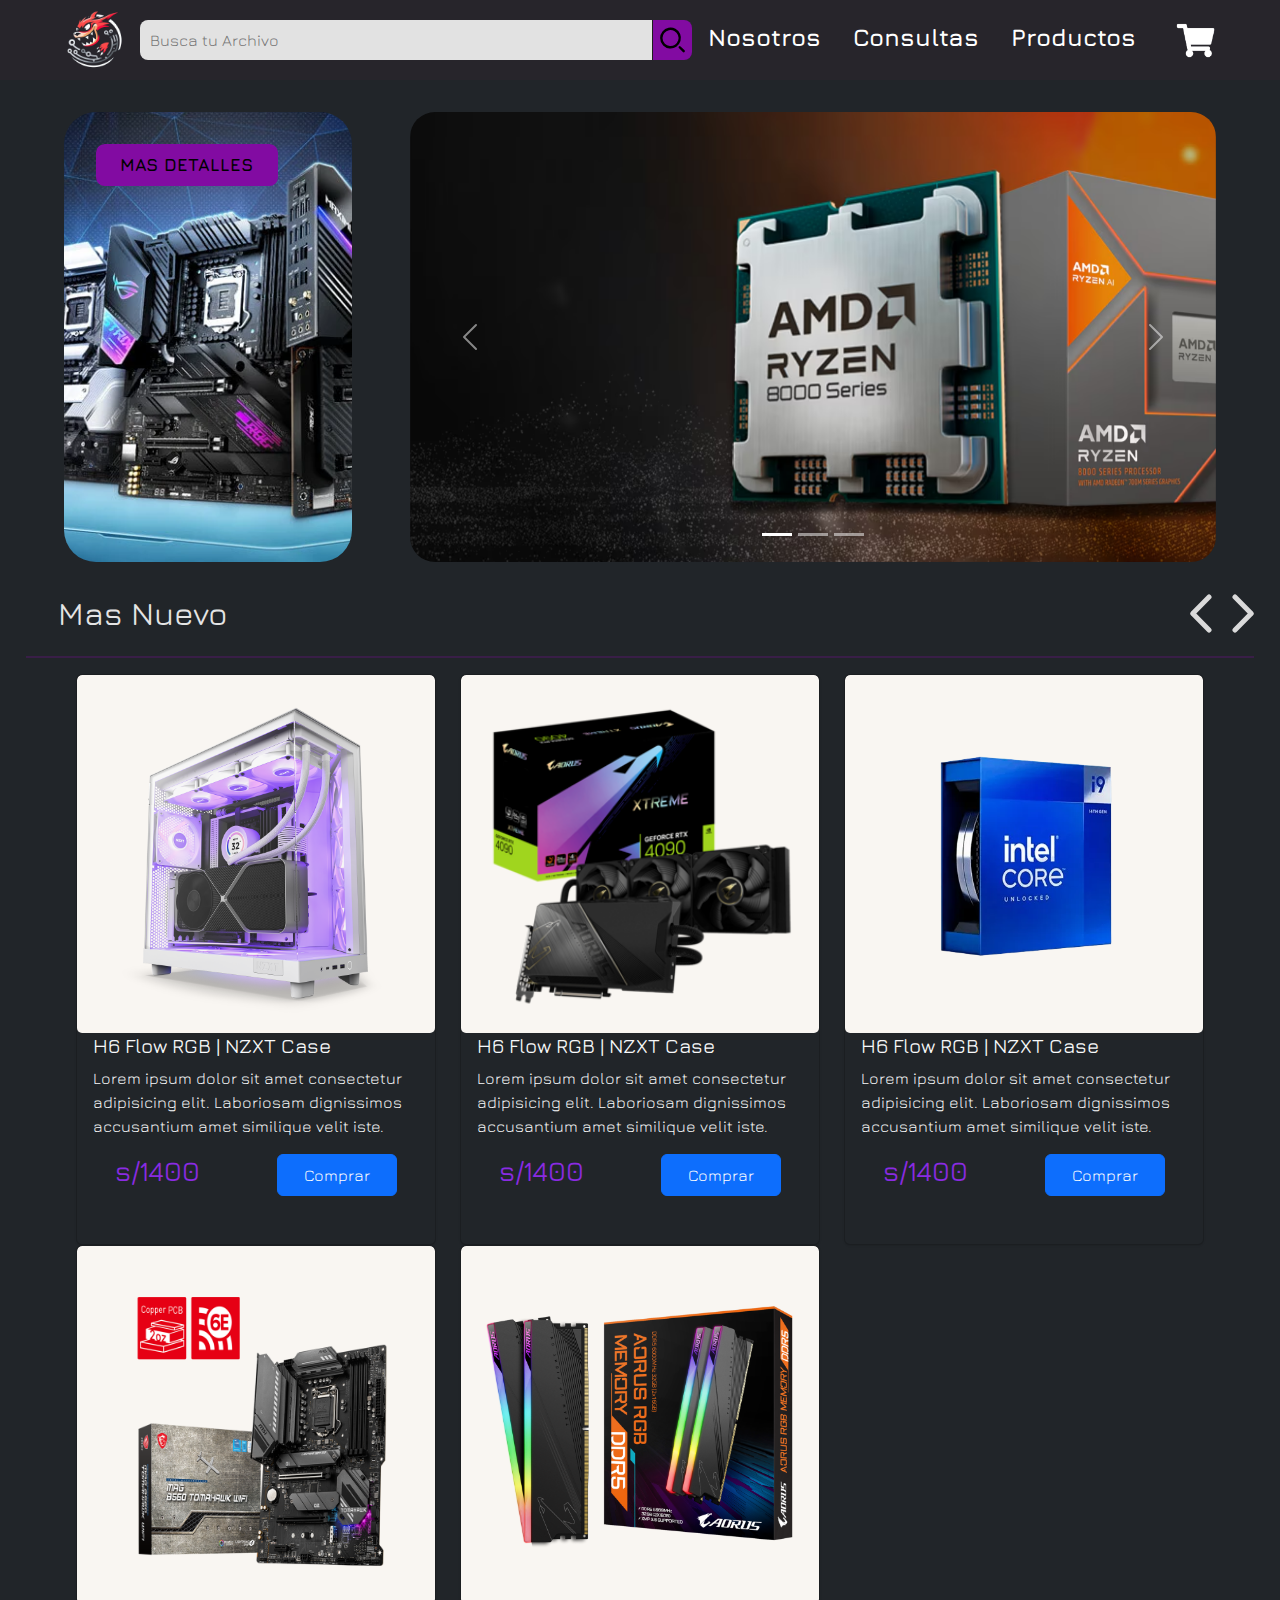
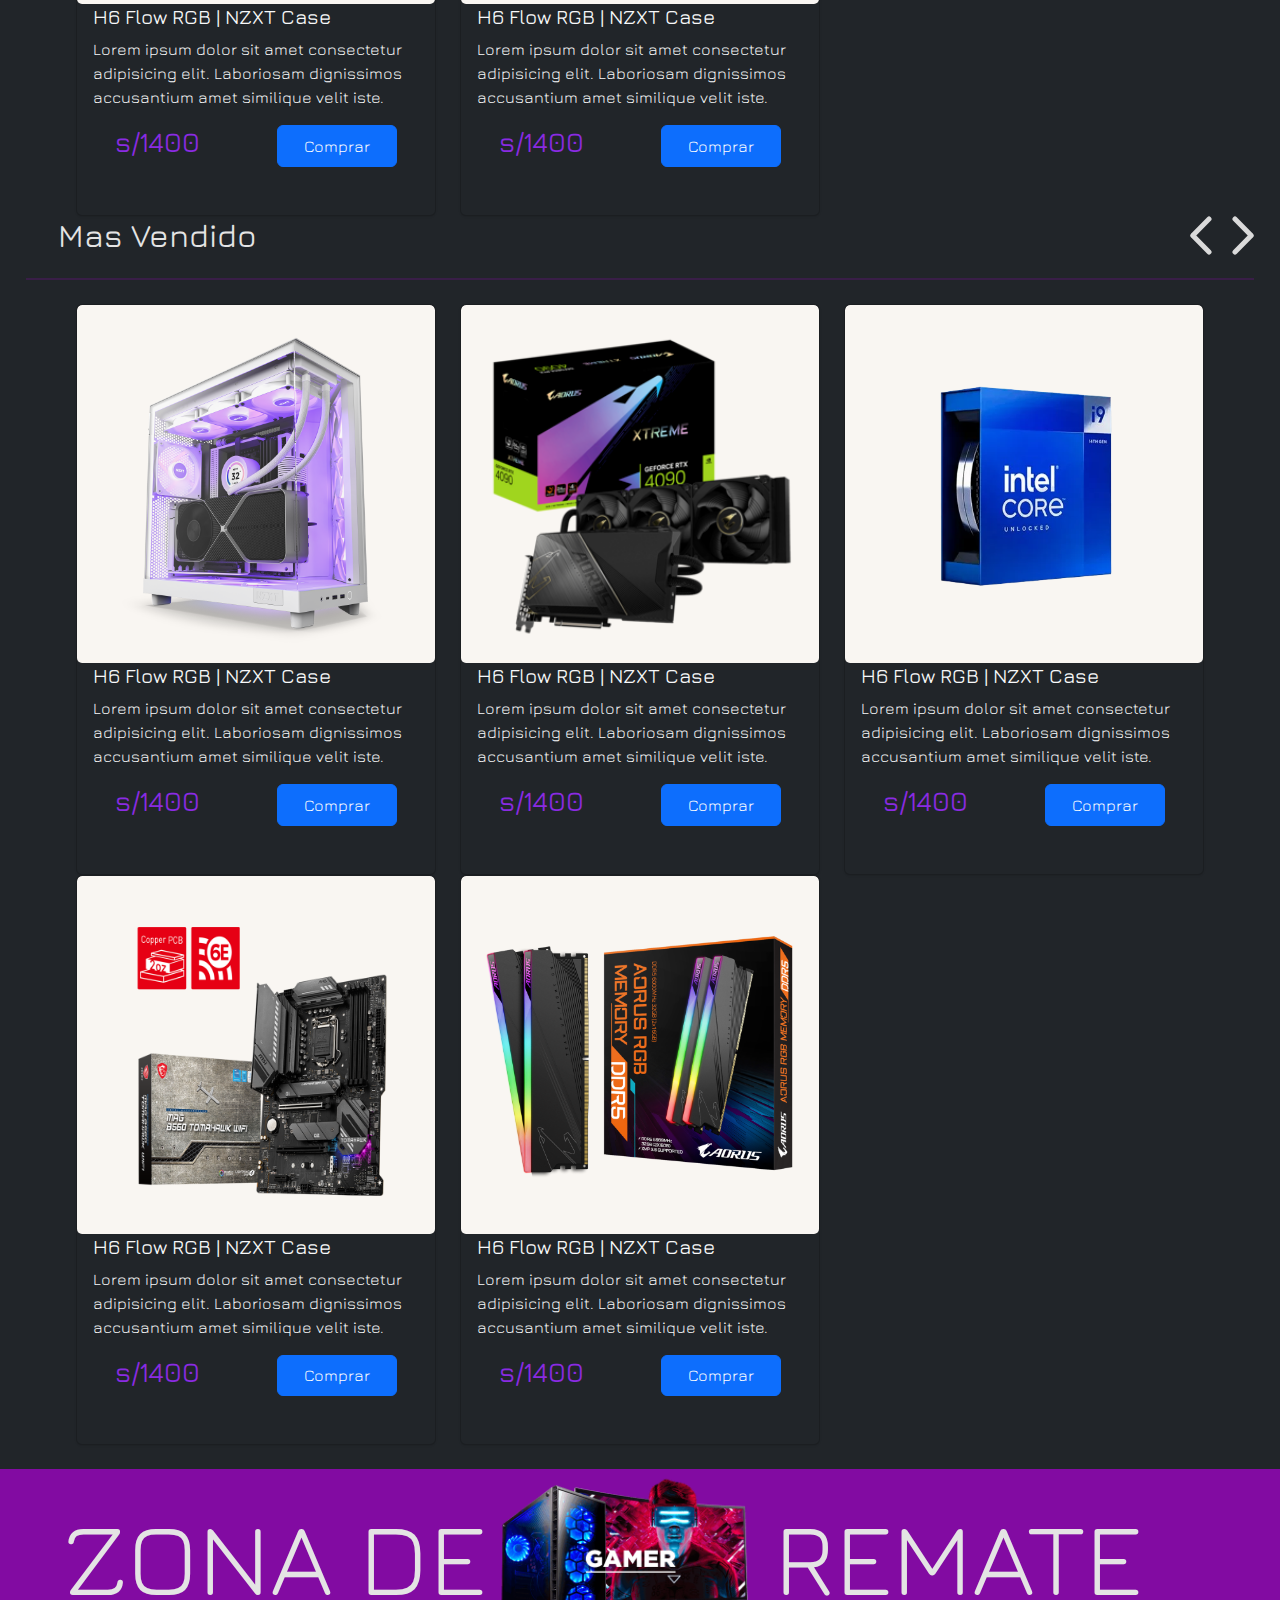
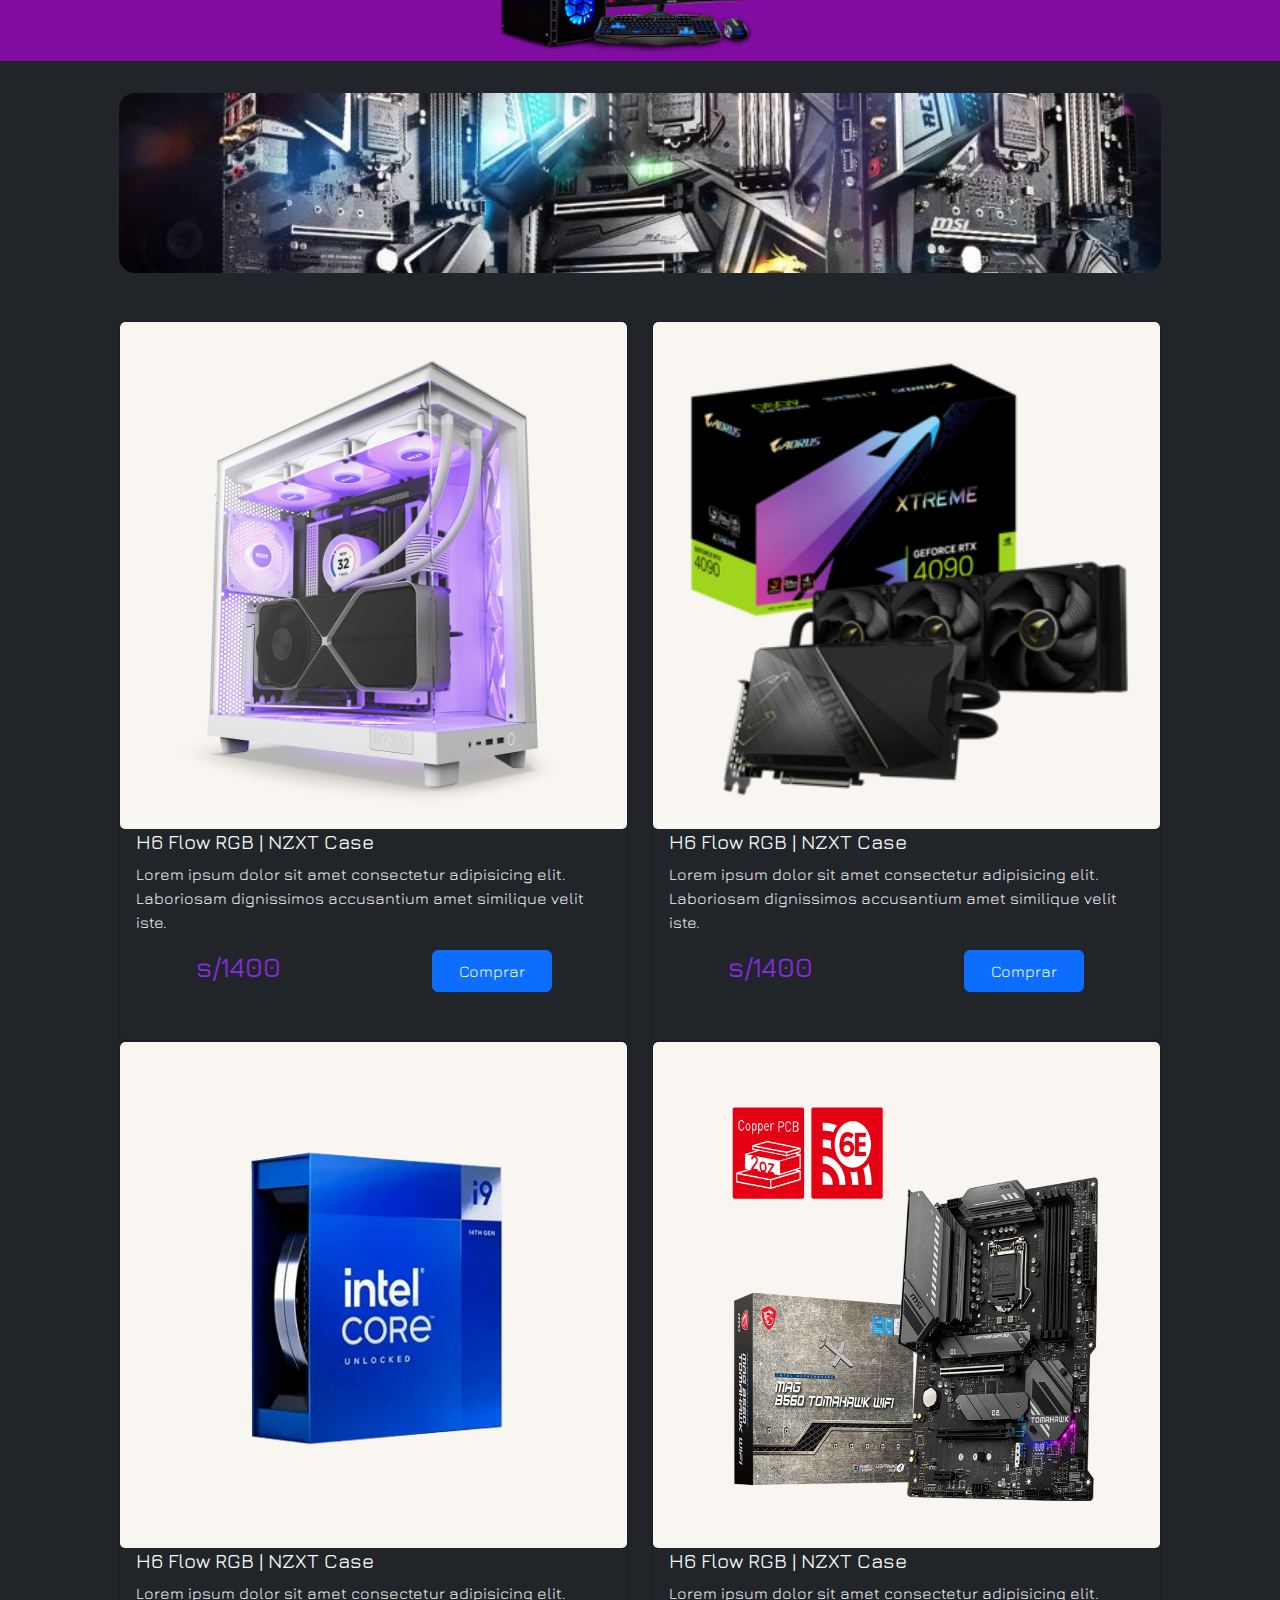
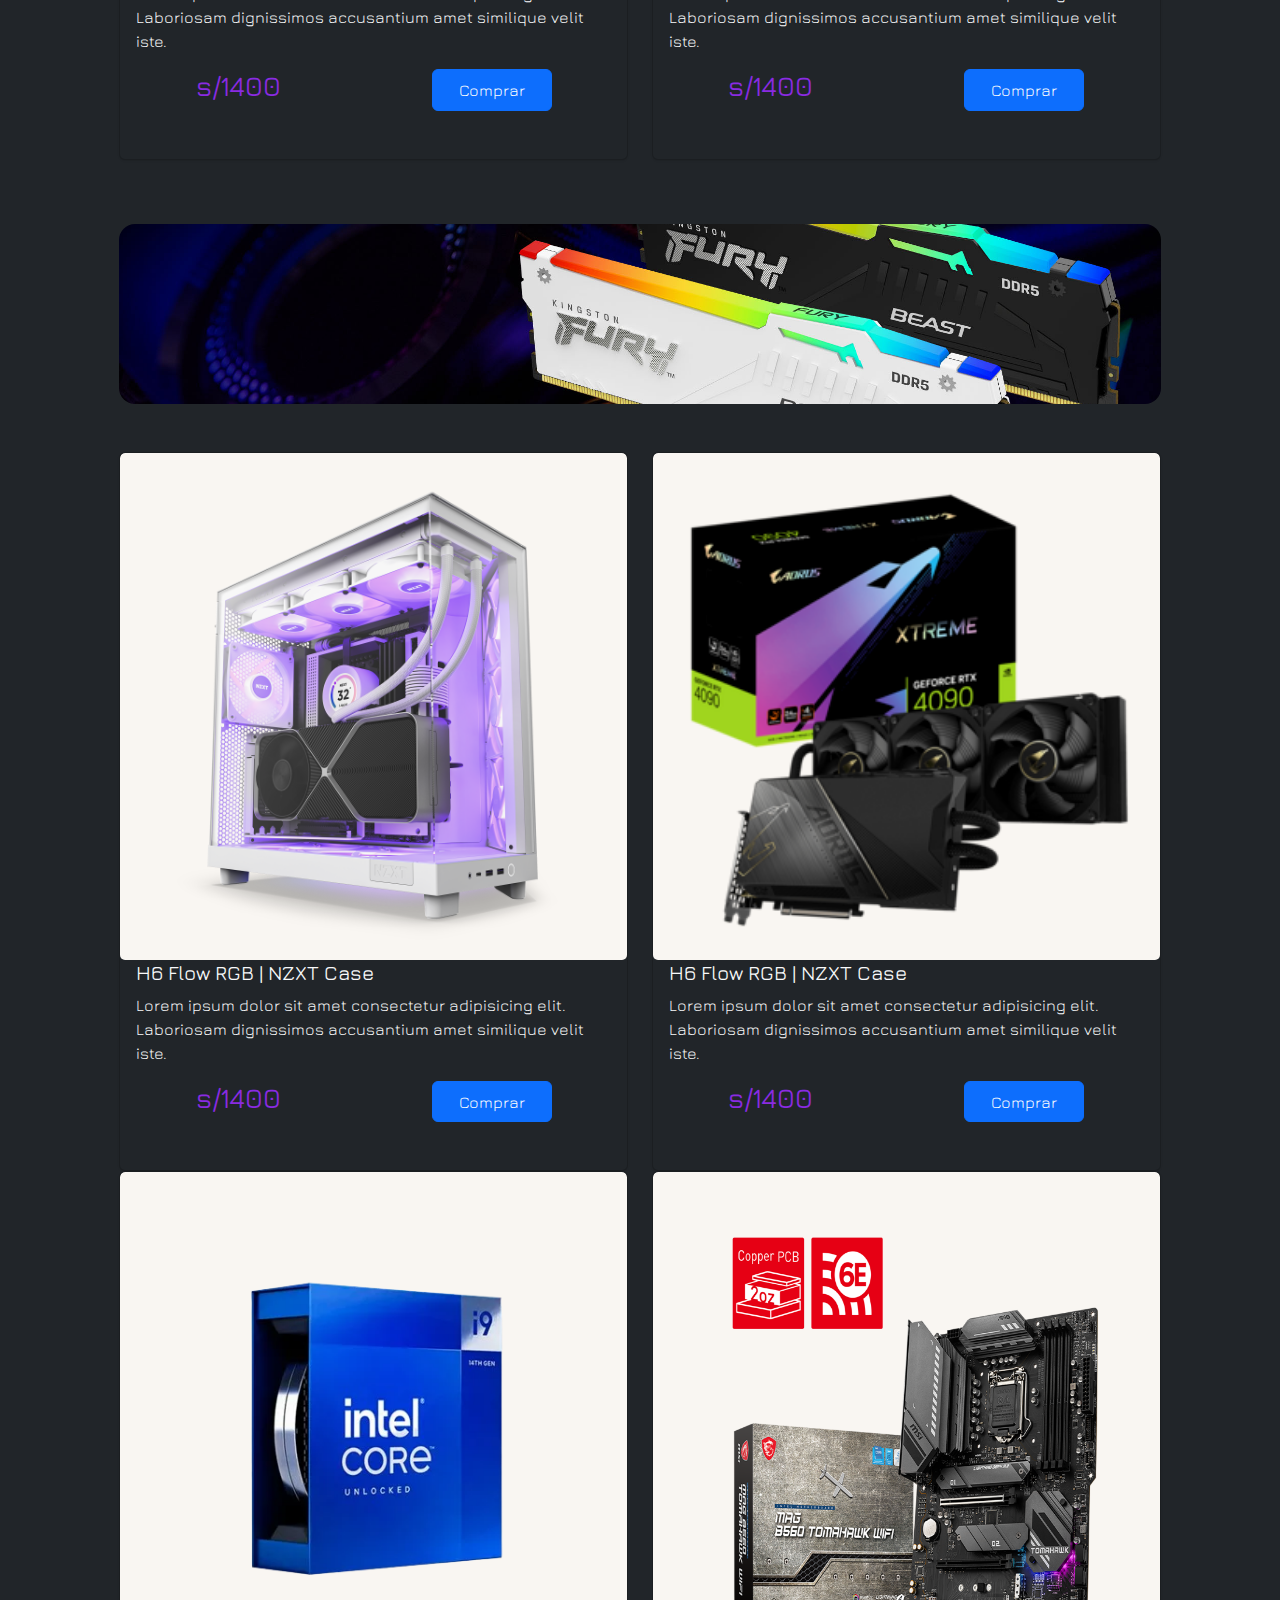
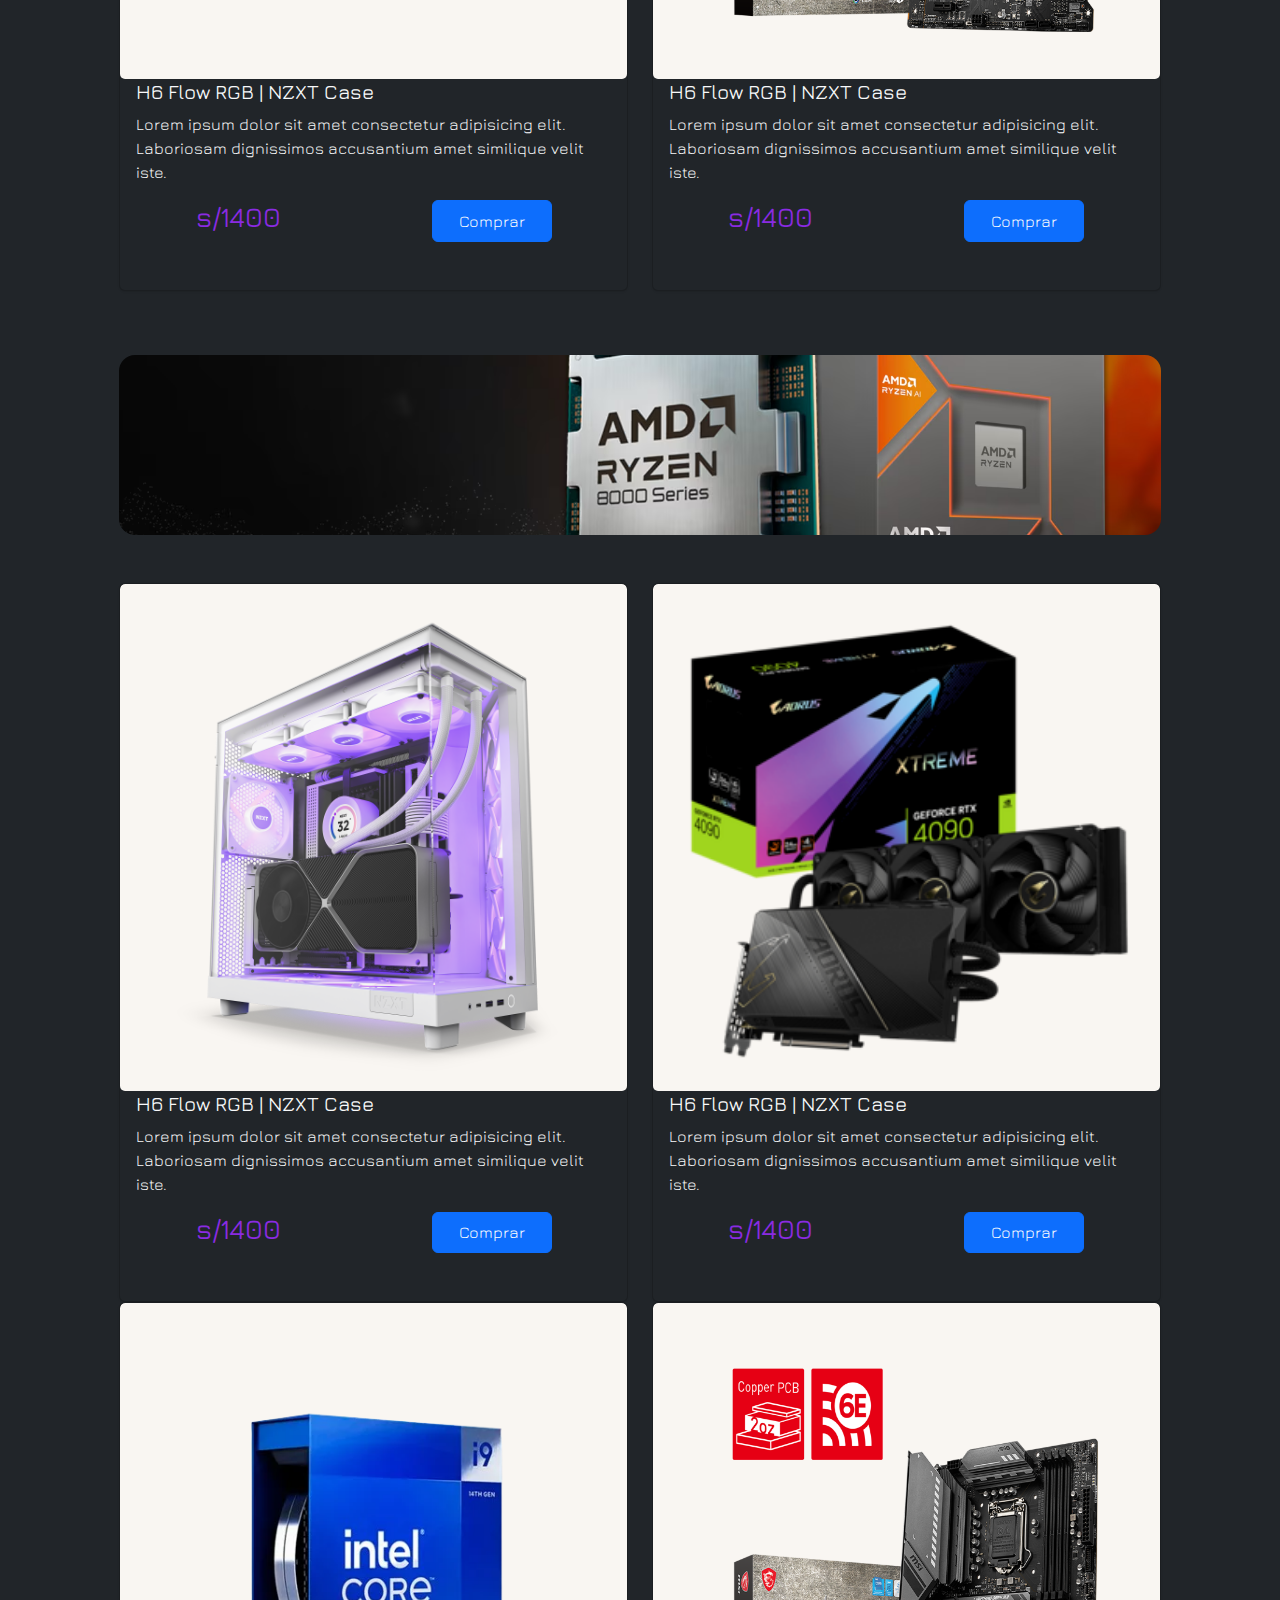
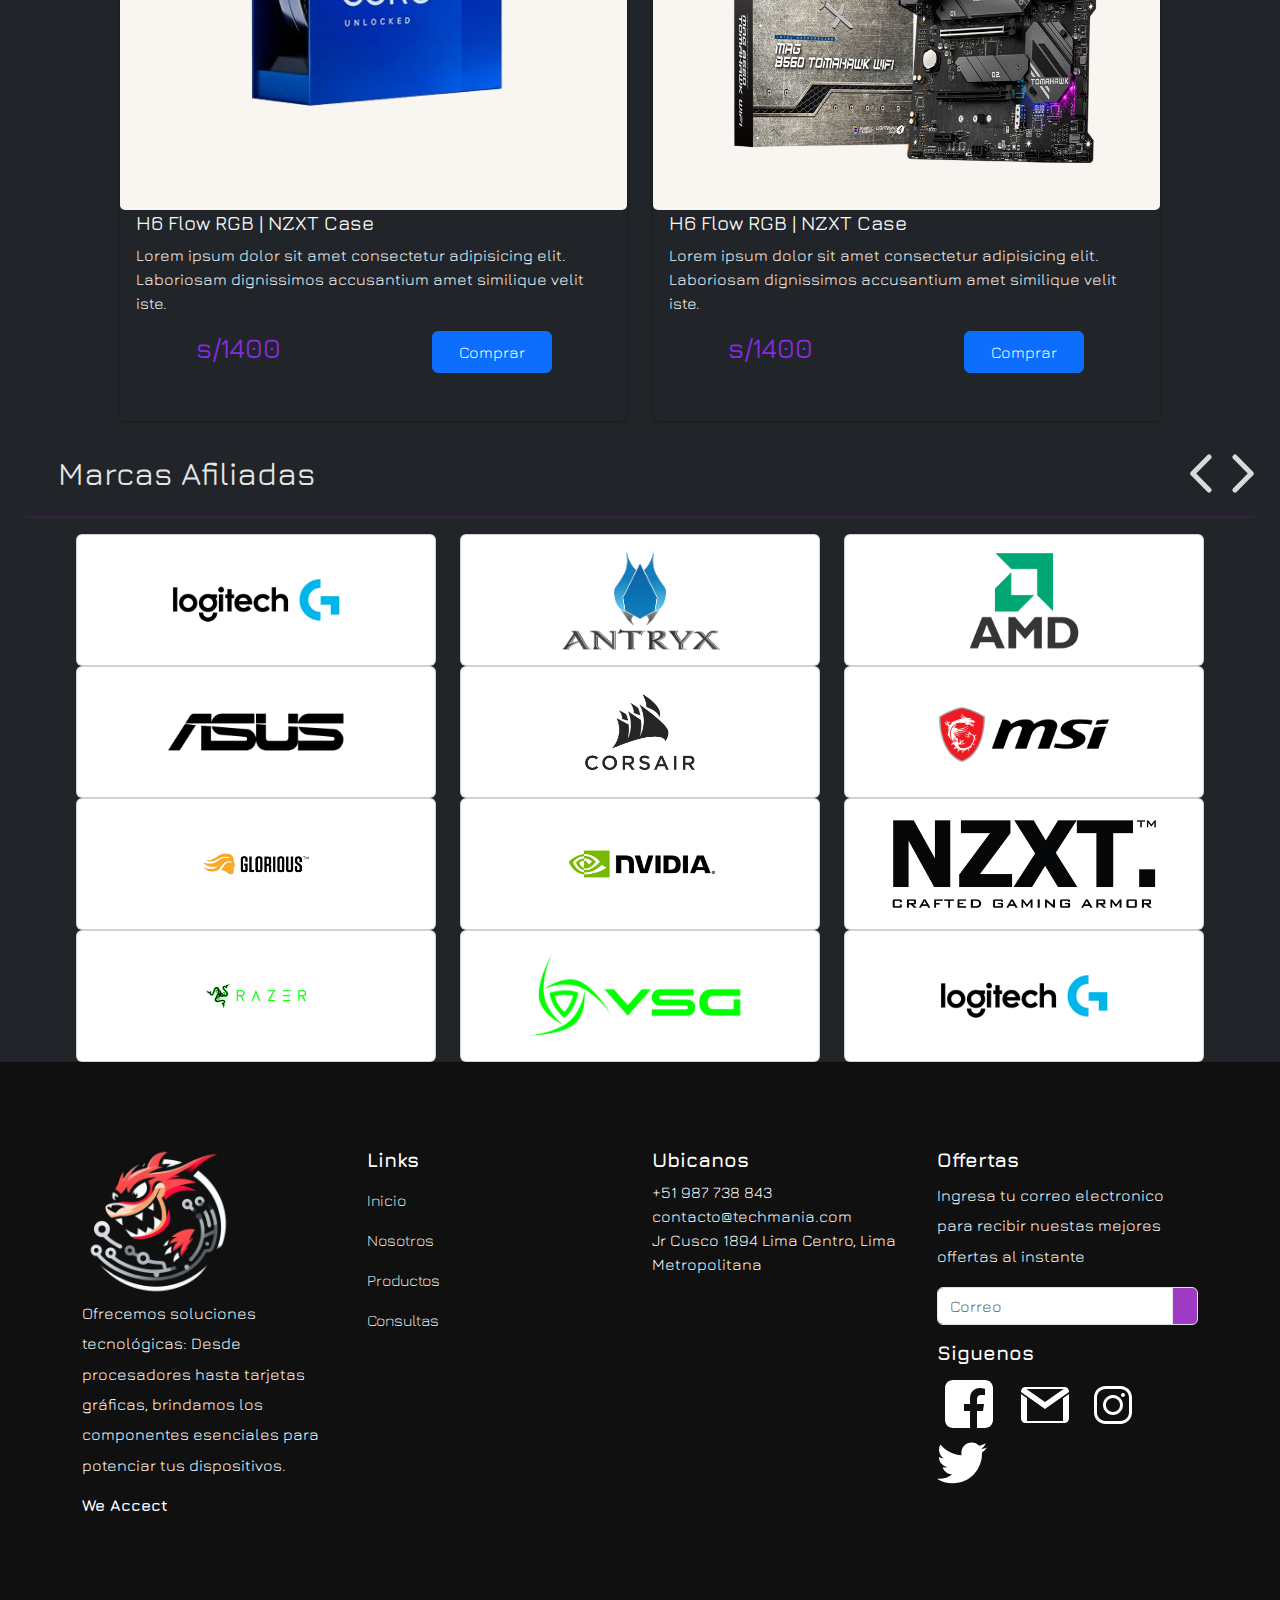
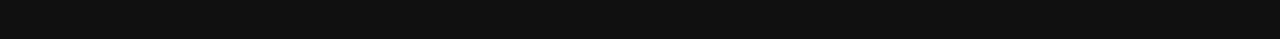
<file: index.html>
<!DOCTYPE html>
<html lang="en">
<head>
    <meta charset="UTF-8">
    <meta name="viewport" content="width=device-width, initial-scale=1.0">
    <title>TechMania | Home</title>
    <link rel="stylesheet" href="source/css/styles.css">
    <link rel="icon" href="source/images/Logo1.png">
    <link rel="preconnect" href="https://fonts.googleapis.com">
    <link rel="preconnect" href="https://fonts.gstatic.com" crossorigin>
    <link href="https://fonts.googleapis.com/css2?family=Jura:wght@300..700&display=swap" rel="stylesheet">

    <link rel="stylesheet" href="https://cdn.jsdelivr.net/npm/bootstrap@5.3.0/dist/css/bootstrap.min.css">
</head>
<body class="bg-dark">
    <header>
        <nav class="nav">
            <div class="nav-container">
                <a href="#"><img src="source/images/Logo1.png" alt="" class="logo"></a>

                <div class="buscador-cntnr">
                    <input type="search" placeholder="Busca tu Archivo" class="buscador" />
                    <button class="srch-btn">
                    </button>
                </div>

                <div class="nav-cocont">
                    <a href="#"><img src="source/images/nav/carrito.png" alt="" class="carrito"></a>              
                    <label for="menu" class="nav-label">
                        <img src="source/assets/brgr.svg" alt="" class="nav-img">
                    </label>
                    <input type="checkbox" id="menu" class="nav-input">
                    <div class="nav-menu">
                        <a href="source/pages/nosotros.html" class="nav-item">Nosotros</a>
                        <a href="source/pages/consultas.html" class="nav-item">Consultas</a>
                        <a href="source/pages/productos.html" class="nav-item">Productos</a>
                    </div>
                </div>  
            </div>
        </nav>
    </header>
    <main>
        
        <section class="slider-sec">
            <div class="promo1">
                <input type="button" class="mas-detalles" value=" MAS DETALLES">
            </div>
            <div class="slider">
                <div id="carouselExampleIndicators" class="carousel slide">
                    <div class="carousel-indicators">
                      <button type="button" data-bs-target="#carouselExampleIndicators" data-bs-slide-to="0" class="active" aria-current="true" aria-label="Slide 1"></button>
                      <button type="button" data-bs-target="#carouselExampleIndicators" data-bs-slide-to="1" aria-label="Slide 2"></button>
                      <button type="button" data-bs-target="#carouselExampleIndicators" data-bs-slide-to="2" aria-label="Slide 3"></button>
                    </div>
                    <div class="carousel-inner">
                      <div class="carousel-item carousel-image bg-img-1 active"></div>
                      <div class="carousel-item carousel-image bg-img-2"></div>
                      <div class="carousel-item carousel-image bg-img-3"></div>
                    </div>
                    <button class="carousel-control-prev" type="button" data-bs-target="#carouselExampleIndicators" data-bs-slide="prev">
                      <span class="carousel-control-prev-icon" aria-hidden="true"></span>
                      <span class="visually-hidden">Previous</span>
                    </button>
                    <button class="carousel-control-next" type="button" data-bs-target="#carouselExampleIndicators" data-bs-slide="next">
                      <span class="carousel-control-next-icon" aria-hidden="true"></span>
                      <span class="visually-hidden">Next</span>
                    </button>
                  </div>
            </div>
        </section>

        <section class="nuevo">
            <div class="nuevo-sup">
                <div class="move">
                    <h2 class="ttl-nv">Mas Nuevo</h2>
                    <div class="flecha-container">
                        <img class="izquierda" src="source/assets/flechas.svg" alt="">
                        <img class="derecha" src="source/assets/flechas.svg" alt="">
                    </div>
                </div>
                <hr class="hr">
            </div>
            <div class="cards-container">

                <div class="mx-auto my-0 row row-cols-1 row-cols-md-2 row-cols-xl-3 row-cols-xxl-5 cards">
    
                    <div class="col">
                        <div class="card bg-dark mx-auto">
                            <img src="source/images/inicio/Cards/nuevo/case.png" class="card-img-top card-img" alt="...">
                            <div class="card-body">
                                <h5 class="card-title text-light">H6 Flow RGB | NZXT Case</h5>
                                <p class="card-text text-light">Lorem ipsum dolor sit amet consectetur adipisicing elit. Laboriosam
                                    dignissimos accusantium amet similique velit iste.</p>
                            </div>
                            <div class="mb-5 d-flex justify-content-around">
                                <h3 class="txt-morado">s/1400</h3>
                                <button class="btn btn-primary morado">Comprar</button>
                            </div>
                        </div>
                    </div>
        
                    <div class="col">
                        <div class="card bg-dark  mx-auto">
                            <img src="source/images/inicio/300.png" class="card-img-top card-img" alt="...">
                            <div class="card-body">
                                <h5 class="card-title text-light">H6 Flow RGB | NZXT Case</h5>
                                <p class="card-text text-light">Lorem ipsum dolor sit amet consectetur adipisicing elit. Laboriosam
                                    dignissimos accusantium amet similique velit iste.</p>
                            </div>
                            <div class="mb-5 d-flex justify-content-around">
                                <h3 class="txt-morado">s/1400</h3>
                                <button class="btn btn-primary morado">Comprar</button>
                            </div>
                        </div>
                    </div>
        
                    <div class="col">
                        <div class="card bg-dark  mx-auto">
                            <img src="source/images/inicio/Cards/nuevo/i9.webp" class="card-img-top card-img" alt="...">
                            <div class="card-body">
                                <h5 class="card-title text-light">H6 Flow RGB | NZXT Case</h5>
                                <p class="card-text text-light">Lorem ipsum dolor sit amet consectetur adipisicing elit. Laboriosam
                                    dignissimos accusantium amet similique velit iste.</p>
                            </div>
                            <div class="mb-5 d-flex justify-content-around">
                                <h3 class="txt-morado">s/1400</h3>
                                <button class="btn btn-primary morado">Comprar</button>
                            </div>
                        </div>
                    </div>
        
                    <div class="col">
                        <div class="card bg-dark  mx-auto">
                            <img src="source/images/inicio/Cards/nuevo/placa.png" class="card-img-top card-img" alt="...">
                            <div class="card-body">
                                <h5 class="card-title text-light">H6 Flow RGB | NZXT Case</h5>
                                <p class="card-text text-light">Lorem ipsum dolor sit amet consectetur adipisicing elit. Laboriosam
                                    dignissimos accusantium amet similique velit iste.</p>
                            </div>
                            <div class="mb-5 d-flex justify-content-around">
                                <h3 class="txt-morado">s/1400</h3>
                                <button class="morado btn btn-primary">Comprar</button>
                            </div>
                        </div>
                    </div>
        
                    <div class="col">
                        <div class="card bg-dark  mx-auto">
                            <img src="source/images/inicio/Cards/nuevo/ram.png" class="card-img-top card-img" alt="...">
                            <div class="card-body">
                                <h5 class="card-title text-light">H6 Flow RGB | NZXT Case</h5>
                                <p class="card-text text-light">Lorem ipsum dolor sit amet consectetur adipisicing elit. Laboriosam
                                    dignissimos accusantium amet similique velit iste.</p>
                            </div>
                            <div class="mb-5 d-flex justify-content-around">
                                <h3 class="txt-morado">s/1400</h3>
                                <button class="btn btn-primary morado">Comprar</button>
                            </div>
                        </div>
                    </div>
            </div>
    
    

           
        </section>
        <section class="mas-vendido">
            <div class="nuevo-sup">
                <div class="move">
                    <h2 class="ttl-nv">Mas Vendido</h2>
                    <div class="flecha-container">
                        <img class="izquierda" src="source/assets/flechas.svg" alt="">
                        <img class="derecha" src="source/assets/flechas.svg" alt="">
                    </div>
                </div>
                <hr class="hr">
            </div>
            <div class="cards-container">

                <div class="mx-auto my-4 row row-cols-1 row-cols-md-2 row-cols-xl-3 row-cols-xxl-5 cards">
    
                    <div class="col">
                        <div class="card bg-dark mx-auto">
                            <img src="source/images/inicio/Cards/nuevo/case.png" class="card-img-top card-img" alt="...">
                            <div class="card-body">
                                <h5 class="card-title text-light">H6 Flow RGB | NZXT Case</h5>
                                <p class="card-text text-light">Lorem ipsum dolor sit amet consectetur adipisicing elit. Laboriosam
                                    dignissimos accusantium amet similique velit iste.</p>
                            </div>
                            <div class="mb-5 d-flex justify-content-around">
                                <h3 class="txt-morado">s/1400</h3>
                                <button class="btn btn-primary morado">Comprar</button>
                            </div>
                        </div>
                    </div>
        
                    <div class="col">
                        <div class="card bg-dark  mx-auto">
                            <img src="source/images/inicio/300.png" class="card-img-top card-img" alt="...">
                            <div class="card-body">
                                <h5 class="card-title text-light">H6 Flow RGB | NZXT Case</h5>
                                <p class="card-text text-light">Lorem ipsum dolor sit amet consectetur adipisicing elit. Laboriosam
                                    dignissimos accusantium amet similique velit iste.</p>
                            </div>
                            <div class="mb-5 d-flex justify-content-around">
                                <h3 class="txt-morado">s/1400</h3>
                                <button class="btn btn-primary morado">Comprar</button>
                            </div>
                        </div>
                    </div>
        
                    <div class="col">
                        <div class="card bg-dark  mx-auto">
                            <img src="source/images/inicio/Cards/nuevo/i9.webp" class="card-img-top card-img" alt="...">
                            <div class="card-body">
                                <h5 class="card-title text-light">H6 Flow RGB | NZXT Case</h5>
                                <p class="card-text text-light">Lorem ipsum dolor sit amet consectetur adipisicing elit. Laboriosam
                                    dignissimos accusantium amet similique velit iste.</p>
                            </div>
                            <div class="mb-5 d-flex justify-content-around">
                                <h3 class="txt-morado">s/1400</h3>
                                <button class="btn btn-primary morado">Comprar</button>
                            </div>
                        </div>
                    </div>
        
                    <div class="col">
                        <div class="card bg-dark  mx-auto">
                            <img src="source/images/inicio/Cards/nuevo/placa.png" class="card-img-top card-img" alt="...">
                            <div class="card-body">
                                <h5 class="card-title text-light">H6 Flow RGB | NZXT Case</h5>
                                <p class="card-text text-light">Lorem ipsum dolor sit amet consectetur adipisicing elit. Laboriosam
                                    dignissimos accusantium amet similique velit iste.</p>
                            </div>
                            <div class="mb-5 d-flex justify-content-around">
                                <h3 class="txt-morado">s/1400</h3>
                                <button class="morado btn btn-primary">Comprar</button>
                            </div>
                        </div>
                    </div>
        
                    <div class="col">
                        <div class="card bg-dark  mx-auto">
                            <img src="source/images/inicio/Cards/nuevo/ram.png" class="card-img-top card-img" alt="...">
                            <div class="card-body">
                                <h5 class="card-title text-light">H6 Flow RGB | NZXT Case</h5>
                                <p class="card-text text-light">Lorem ipsum dolor sit amet consectetur adipisicing elit. Laboriosam
                                    dignissimos accusantium amet similique velit iste.</p>
                            </div>
                            <div class="mb-5 d-flex justify-content-around">
                                <h3 class="txt-morado">s/1400</h3>
                                <button class="btn btn-primary morado">Comprar</button>
                            </div>
                        </div>
                    </div>
            </div>
        </section>
        <section class="remate">
            <div class="separador">
                <div class="iner-separador">
                    <p class="remate-txt" >ZONA DE</p>
                    <img src="source/images/inicio/remate.png" alt="img" class="remate-img">
                    <p class="remate-txt" >REMATE</p>
                </div>
            </div>
            <div class="remate-lst">
                <div class="remate1">
                    
                </div>
                <div class="mx-auto my-0 row row-cols-1 row-cols-md-2 row-cols-xl-2 row-cols-xxl-4 cards">
    
                    <div class="col">
                        <div class="card bg-dark mx-auto">
                            <img src="source/images/inicio/Cards/nuevo/case.png" class="card-img-top card-img" alt="...">
                            <div class="card-body">
                                <h5 class="card-title text-light">H6 Flow RGB | NZXT Case</h5>
                                <p class="card-text text-light">Lorem ipsum dolor sit amet consectetur adipisicing elit. Laboriosam
                                    dignissimos accusantium amet similique velit iste.</p>
                            </div>
                            <div class="mb-5 d-flex justify-content-around">
                                <h3 class="txt-morado">s/1400</h3>
                                <button class="btn btn-primary morado">Comprar</button>
                            </div>
                        </div>
                    </div>
        
                    <div class="col">
                        <div class="card bg-dark  mx-auto">
                            <img src="source/images/inicio/300.png" class="card-img-top card-img" alt="...">
                            <div class="card-body">
                                <h5 class="card-title text-light">H6 Flow RGB | NZXT Case</h5>
                                <p class="card-text text-light">Lorem ipsum dolor sit amet consectetur adipisicing elit. Laboriosam
                                    dignissimos accusantium amet similique velit iste.</p>
                            </div>
                            <div class="mb-5 d-flex justify-content-around">
                                <h3 class="txt-morado">s/1400</h3>
                                <button class="btn btn-primary morado">Comprar</button>
                            </div>
                        </div>
                    </div>
        
                    <div class="col">
                        <div class="card bg-dark  mx-auto">
                            <img src="source/images/inicio/Cards/nuevo/i9.webp" class="card-img-top card-img" alt="...">
                            <div class="card-body">
                                <h5 class="card-title text-light">H6 Flow RGB | NZXT Case</h5>
                                <p class="card-text text-light">Lorem ipsum dolor sit amet consectetur adipisicing elit. Laboriosam
                                    dignissimos accusantium amet similique velit iste.</p>
                            </div>
                            <div class="mb-5 d-flex justify-content-around">
                                <h3 class="txt-morado">s/1400</h3>
                                <button class="btn btn-primary morado">Comprar</button>
                            </div>
                        </div>
                    </div>
        
                    <div class="col">
                        <div class="card bg-dark  mx-auto">
                            <img src="source/images/inicio/Cards/nuevo/placa.png" class="card-img-top card-img" alt="...">
                            <div class="card-body">
                                <h5 class="card-title text-light">H6 Flow RGB | NZXT Case</h5>
                                <p class="card-text text-light">Lorem ipsum dolor sit amet consectetur adipisicing elit. Laboriosam
                                    dignissimos accusantium amet similique velit iste.</p>
                            </div>
                            <div class="mb-5 d-flex justify-content-around">
                                <h3 class="txt-morado">s/1400</h3>
                                <button class="morado btn btn-primary">Comprar</button>
                            </div>
                        </div>
                    </div>
                </div>
            </div>
            <div class="remate-lst remate-lft">
                <div class="remate2">

                </div>
                <div class="mx-auto my-0 row row-cols-1 row-cols-md-2 row-cols-xl-2 row-cols-xxl-4 cards">
    
                    <div class="col">
                        <div class="card bg-dark mx-auto">
                            <img src="source/images/inicio/Cards/nuevo/case.png" class="card-img-top card-img" alt="...">
                            <div class="card-body">
                                <h5 class="card-title text-light">H6 Flow RGB | NZXT Case</h5>
                                <p class="card-text text-light">Lorem ipsum dolor sit amet consectetur adipisicing elit. Laboriosam
                                    dignissimos accusantium amet similique velit iste.</p>
                            </div>
                            <div class="mb-5 d-flex justify-content-around">
                                <h3 class="txt-morado">s/1400</h3>
                                <button class="btn btn-primary morado">Comprar</button>
                            </div>
                        </div>
                    </div>
        
                    <div class="col">
                        <div class="card bg-dark  mx-auto">
                            <img src="source/images/inicio/300.png" class="card-img-top card-img" alt="...">
                            <div class="card-body">
                                <h5 class="card-title text-light">H6 Flow RGB | NZXT Case</h5>
                                <p class="card-text text-light">Lorem ipsum dolor sit amet consectetur adipisicing elit. Laboriosam
                                    dignissimos accusantium amet similique velit iste.</p>
                            </div>
                            <div class="mb-5 d-flex justify-content-around">
                                <h3 class="txt-morado">s/1400</h3>
                                <button class="btn btn-primary morado">Comprar</button>
                            </div>
                        </div>
                    </div>
        
                    <div class="col">
                        <div class="card bg-dark  mx-auto">
                            <img src="source/images/inicio/Cards/nuevo/i9.webp" class="card-img-top card-img" alt="...">
                            <div class="card-body">
                                <h5 class="card-title text-light">H6 Flow RGB | NZXT Case</h5>
                                <p class="card-text text-light">Lorem ipsum dolor sit amet consectetur adipisicing elit. Laboriosam
                                    dignissimos accusantium amet similique velit iste.</p>
                            </div>
                            <div class="mb-5 d-flex justify-content-around">
                                <h3 class="txt-morado">s/1400</h3>
                                <button class="btn btn-primary morado">Comprar</button>
                            </div>
                        </div>
                    </div>
        
                    <div class="col">
                        <div class="card bg-dark  mx-auto">
                            <img src="source/images/inicio/Cards/nuevo/placa.png" class="card-img-top card-img" alt="...">
                            <div class="card-body">
                                <h5 class="card-title text-light">H6 Flow RGB | NZXT Case</h5>
                                <p class="card-text text-light">Lorem ipsum dolor sit amet consectetur adipisicing elit. Laboriosam
                                    dignissimos accusantium amet similique velit iste.</p>
                            </div>
                            <div class="mb-5 d-flex justify-content-around">
                                <h3 class="txt-morado">s/1400</h3>
                                <button class="morado btn btn-primary">Comprar</button>
                            </div>
                        </div>
                    </div>
                </div>
            </div>
            <div class="remate-lst">
                <div class="remate3">

                </div>
                <div class="mx-auto my-0 row row-cols-1 row-cols-md-2 row-cols-xl-2 row-cols-xxl-4 cards">
    
                    <div class="col">
                        <div class="card bg-dark mx-auto">
                            <img src="source/images/inicio/Cards/nuevo/case.png" class="card-img-top card-img" alt="...">
                            <div class="card-body">
                                <h5 class="card-title text-light">H6 Flow RGB | NZXT Case</h5>
                                <p class="card-text text-light">Lorem ipsum dolor sit amet consectetur adipisicing elit. Laboriosam
                                    dignissimos accusantium amet similique velit iste.</p>
                            </div>
                            <div class="mb-5 d-flex justify-content-around">
                                <h3 class="txt-morado">s/1400</h3>
                                <button class="btn btn-primary morado">Comprar</button>
                            </div>
                        </div>
                    </div>
        
                    <div class="col">
                        <div class="card bg-dark  mx-auto">
                            <img src="source/images/inicio/300.png" class="card-img-top card-img" alt="...">
                            <div class="card-body">
                                <h5 class="card-title text-light">H6 Flow RGB | NZXT Case</h5>
                                <p class="card-text text-light">Lorem ipsum dolor sit amet consectetur adipisicing elit. Laboriosam
                                    dignissimos accusantium amet similique velit iste.</p>
                            </div>
                            <div class="mb-5 d-flex justify-content-around">
                                <h3 class="txt-morado">s/1400</h3>
                                <button class="btn btn-primary morado">Comprar</button>
                            </div>
                        </div>
                    </div>
        
                    <div class="col">
                        <div class="card bg-dark  mx-auto">
                            <img src="source/images/inicio/Cards/nuevo/i9.webp" class="card-img-top card-img" alt="...">
                            <div class="card-body">
                                <h5 class="card-title text-light">H6 Flow RGB | NZXT Case</h5>
                                <p class="card-text text-light">Lorem ipsum dolor sit amet consectetur adipisicing elit. Laboriosam
                                    dignissimos accusantium amet similique velit iste.</p>
                            </div>
                            <div class="mb-5 d-flex justify-content-around">
                                <h3 class="txt-morado">s/1400</h3>
                                <button class="btn btn-primary morado">Comprar</button>
                            </div>
                        </div>
                    </div>
                    <div class="col">
                        <div class="card bg-dark  mx-auto">
                            <img src="source/images/inicio/Cards/nuevo/placa.png" class="card-img-top card-img" alt="...">
                            <div class="card-body">
                                <h5 class="card-title text-light">H6 Flow RGB | NZXT Case</h5>
                                <p class="card-text text-light">Lorem ipsum dolor sit amet consectetur adipisicing elit. Laboriosam
                                    dignissimos accusantium amet similique velit iste.</p>
                            </div>
                            <div class="mb-5 d-flex justify-content-around">
                                <h3 class="txt-morado">s/1400</h3>
                                <button class="morado btn btn-primary">Comprar</button>
                            </div>
                        </div>
                    </div>
                </div>
            </div>
        </section>
        <section class="marcas">
            <div class="nuevo-sup">
                <div class="move">
                    <h2 class="ttl-nv">Marcas Afiliadas</h2>
                    <div class="flecha-container">
                        <img class="izquierda" src="source/assets/flechas.svg" alt="">
                        <img class="derecha" src="source/assets/flechas.svg" alt="">
                    </div>
                </div>
                <hr class="hr">
            </div>
            <div class="mx-auto my-0 row row-cols-1 row-cols-md-2 row-cols-xl-3 row-cols-xxl-6 cards">
    
                <div class="col">
                    <div class="card mx-auto marc-img-c"><img src="source/images/marcas/logitech.png" alt="" class="logitech marc-img"></div>
                </div>
                <div class="col">
                    <div class="card mx-auto marc-img-c"><img src="source/images/marcas/antrix.png" alt="" class="logitech marc-img"></div>
                </div>
                <div class="col">
                    <div class="card mx-auto marc-img-c"><img src="source/images/marcas/amd.png" alt="" class="logitech marc-img"></div>
                </div>
                <div class="col">
                    <div class="card mx-auto marc-img-c"><img src="source/images/marcas/asus.png" alt="" class="logitech marc-img"></div>
                </div>
                <div class="col">
                    <div class="card mx-auto marc-img-c"><img src="source/images/marcas/corsair.avif" alt="" class="logitech marc-img"></div>
                </div>
                <div class="col">
                    <div class="card mx-auto marc-img-c"><img src="source/images/marcas/msi.png" alt="" class="logitech marc-img"></div>
                </div>
                <div class="col">
                    <div class="card mx-auto marc-img-c"><img src="source/images/marcas/glorius.png" alt="" class="logitech marc-img"></div>
                </div>
                <div class="col">
                    <div class="card mx-auto marc-img-c"><img src="source/images/marcas/nvidiea.png" alt="" class="logitech marc-img"></div>
                </div>
                <div class="col">
                    <div class="card mx-auto marc-img-c"><img src="source/images/marcas/nzxt.png" alt="" class="logitech marc-img"></div>
                </div>
                <div class="col">
                    <div class="card mx-auto marc-img-c"><img src="source/images/marcas/razer.png" alt="" class="logitech marc-img"></div>
                </div>
                <div class="col">
                    <div class="card mx-auto marc-img-c"><img src="source/images/marcas/vsg.png" alt="" class="logitech marc-img"></div>
                </div>
                <div class="col">
                    <div class="card mx-auto marc-img-c imagenLogitec"><img src="source/images/marcas/logitech.png" alt="" class="logitech marc-img"></div>
                </div>
            </div>
        </section>
    </main>
    <footer>
        <div class="container">
            <div class="row">
                <div class="col-lg-3 col-sm-6">
                    <div class="single-box">
                        <img src="source/images/Logo1.png" alt="" class="ftr-img">
                    <p>Ofrecemos soluciones tecnológicas: Desde procesadores hasta tarjetas gráficas, brindamos los componentes esenciales para potenciar tus dispositivos.</p>
                    <h3>We Accect</h3>
                    <div class="card-area">
                            <i class="fa fa-cc-visa"></i>
                            <i class="fa fa-credit-card"></i>
                            <i class="fa fa-cc-mastercard"></i>
                            <i class="fa fa-cc-paypal"></i>
                    </div>
                    </div>
                </div>
                <div class="col-lg-3 col-sm-6">
                    <div class="single-box">
                        <h2>Links</h2>
                    <ul>
                        <li><a href="#">Inicio</a></li>
                        <li><a href="#">Nosotros</a></li>
                        <li><a href="#">Productos</a></li>
                        <li><a href="#">Consultas</a></li>
                    </ul>
                    </div>                    
                </div>
                <div class="col-lg-3 col-sm-6">
                    <div class="single-box">
                        <h2>Ubicanos</h2>
                    <ul>
                        <li>+51 987 738 843</li>
                        <li>contacto@techmania.com</li>
                        <li>Jr Cusco 1894 Lima Centro, Lima Metropolitana</li>
                    </ul>
                    </div>                    
                </div>
                <div class="col-lg-3 col-sm-6">
                    <div class="single-box">
                        <h2>Offertas</h2>
                        <p>Ingresa tu correo electronico para recibir nuestas mejores offertas al instante</p>
                        <div class="input-group mb-3">
                            <input type="text" class="form-control" placeholder="Correo" aria-label="Enter your Email ..." aria-describedby="basic-addon2">
                            <span class="input-group-text" id="basic-addon2"><i class="fa fa-long-arrow-right"></i></span>
                        </div>
                        <h2>Siguenos</h2>
                        <p class="socials">
                            <i class="fa fa-facebook"><img class=".ftr-img" src="source/images/footer/icons8-facebook.svg" alt=""></i>
                            <i class="fa fa-gmail"><img class=".ftr-img" src="source/images/footer/icons8-gmail-50.svg" alt=""></i>
                            <i class="fa fa-instagram"><img class=".ftr-img" src="source/images/footer/icons8-instagram.svg" alt=""></i>
                            <i class="fa fa-twitter"><img class=".ftr-img" src="source/images/footer/icons8-twitter-50.svg" alt=""></i>
                        </p>
                    </div>
                </div>
            </div>
        </div>
    </footer>

    <script src="https://code.jquery.com/jquery-3.6.0.min.js"></script>
    <script src="https://cdn.jsdelivr.net/npm/@popperjs/core@2.11.6/dist/umd/popper.min.js"></script>
    <script src="https://cdn.jsdelivr.net/npm/bootstrap@5.3.0/dist/js/bootstrap.min.js"></script>
</body>
</html>
</file>
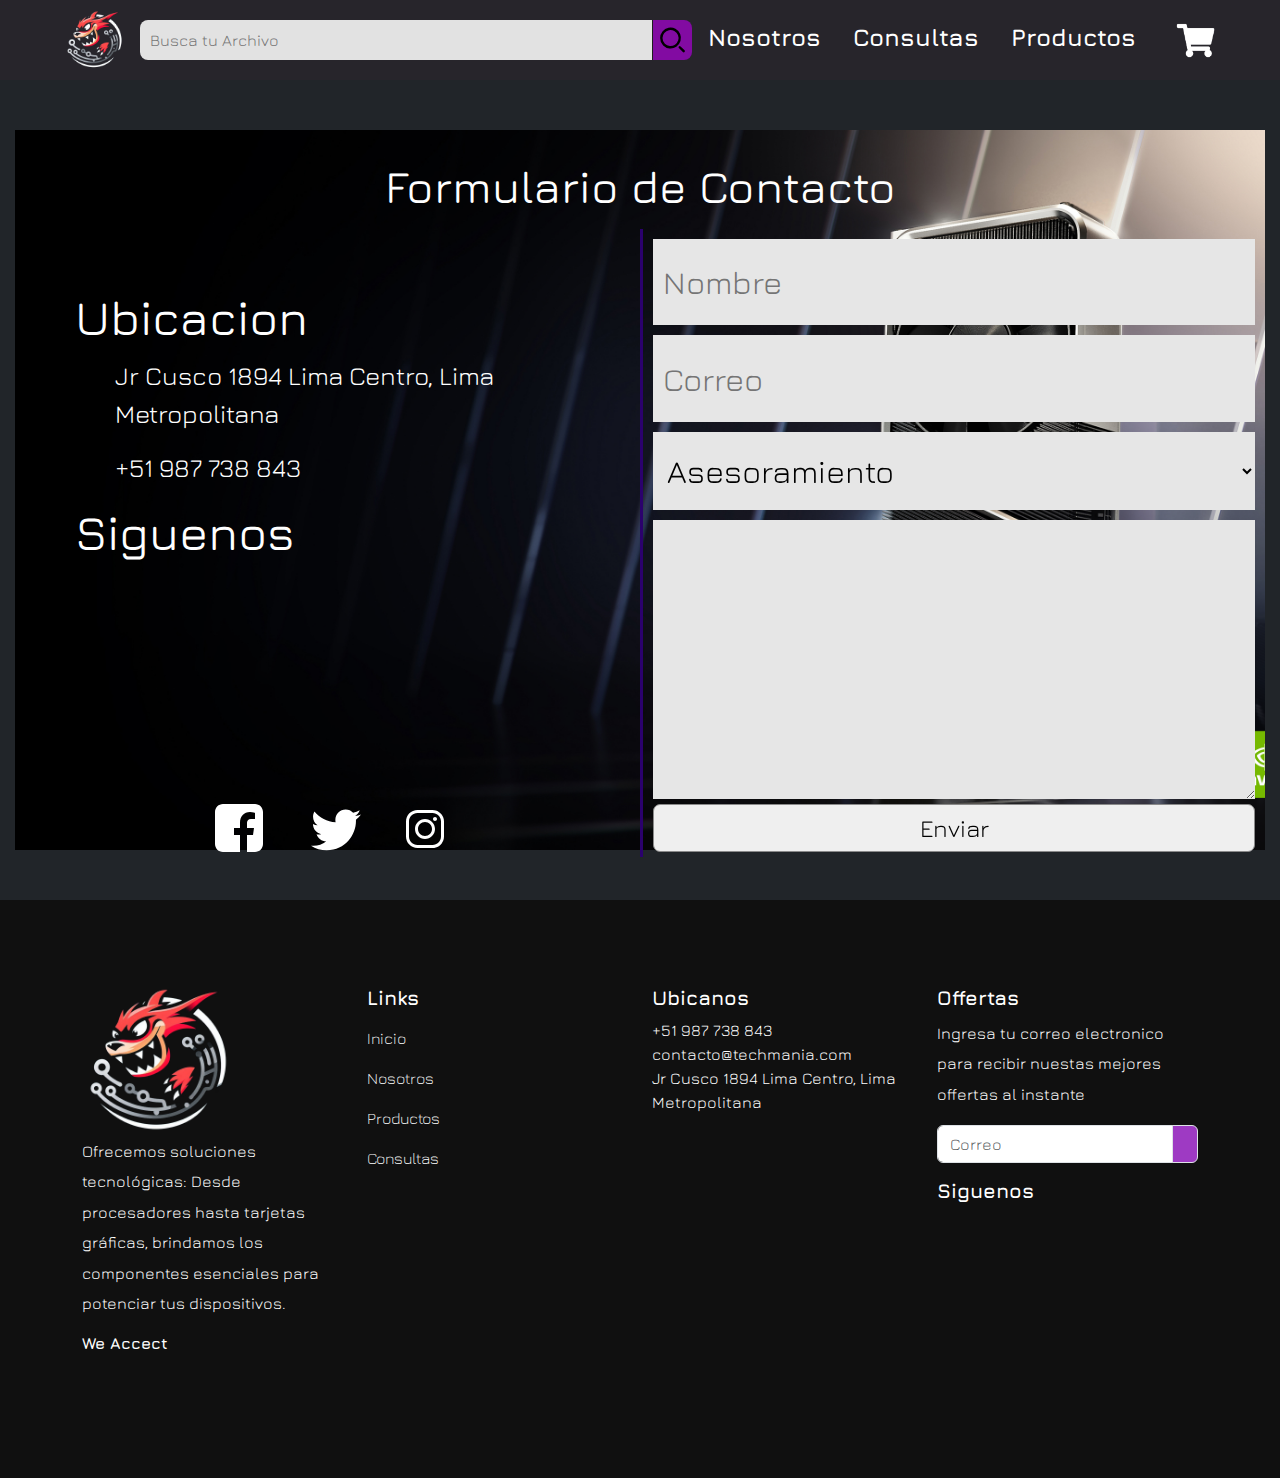
<file: source/pages/consultas.html>
<!DOCTYPE html>
<html lang="en">
<head>
    <meta charset="UTF-8">
    <meta name="viewport" content="width=device-width, initial-scale=1.0">
    <title>TechMania | Consultas</title>
    <link rel="stylesheet" href="../css/styles.css">
    <link rel="icon" href="../images/Logo1.png">
    <link rel="preconnect" href="https://fonts.googleapis.com">
    <link rel="preconnect" href="https://fonts.gstatic.com" crossorigin>
    <link href="https://fonts.googleapis.com/css2?family=Jura:wght@300..700&display=swap" rel="stylesheet">
    <link rel="stylesheet" href="https://cdn.jsdelivr.net/npm/bootstrap@5.3.0/dist/css/bootstrap.min.css">
</head>
<body class="bg-dark">
    <header>
        <nav class="nav">
            <div class="nav-container">
                <a href="../../index.html"><img src="../images/Logo1.png" alt="" class="logo"></a>

                <div class="buscador-cntnr">
                    <input type="search" placeholder="Busca tu Archivo" class="buscador" />
                    <button class="srch-btn">
                    </button>
                </div>

                <div class="nav-cocont">
                    <a href="#"><img src="../images/nav/carrito.png" alt="" class="carrito"></a>              
                    <label for="menu" class="nav-label">
                        <img src="../assets/brgr.svg" alt="" class="nav-img">
                    </label>
                    <input type="checkbox" id="menu" class="nav-input">
                    <div class="nav-menu">
                        <a href="../pages/nosotros.html" class="nav-item">Nosotros</a>
                        <a href="../pages/consultas.html" class="nav-item">Consultas</a>
                        <a href="../pages/productos.html" class="nav-item">Productos</a>
                    </div>
                </div>  
            </div>
        </nav>
    </header>
    <main class="main__contacto">
        <div class="form__principal">
            <h1 class="form__title">Formulario de Contacto</h1>
            <div class="form__container">
                <h2 class="form__contacto">Contacto</h2>
                <div class="form__cntctInfo">
                    <h2 class="form__subtittle">Ubicacion</h2>
                    <p class="form__cntctInfo-text">Jr Cusco 1894 Lima Centro,
                        Lima Metropolitana </p>
                    <p class="form__cntctInfo-text">+51 987 738 843</p>
                    <h2 class="form__subtittle">Siguenos</h2>
                    <iframe  class="mapa" src="https://www.google.com/maps/embed?pb=!1m18!1m12!1m3!1d457.406200728991!2d-77.03794839731762!3d-12.057150222650778!2m3!1f0!2f0!3f0!3m2!1i1024!2i768!4f13.1!3m3!1m2!1s0x9105c8c6c76e03e5%3A0x3e12ff686b901453!2sReal%20Plaza%20Centro%20C%C3%ADvico!5e0!3m2!1ses-419!2spe!4v1715390085756!5m2!1ses-419!2spe" width="600" height="450" style="border:0;" allowfullscreen="" loading="lazy" referrerpolicy="no-referrer-when-downgrade"></iframe>
                    <div class="form__cntctInfo-redes">
                        <img class="social__media form__sm" src="../images/consultas/icons8-facebook.svg" alt="fb-icon">
                        <img class="social__media form__sm" src="../images/consultas/icons8-twitter-50.svg" alt="twitter-icon">
                        <img class="social__media form__sm" src="../images/consultas/icons8-instagram.svg" alt="inst-icon">
                    </div>
                </div>
                <div class="form__fillInfo">
                    <form class="form" action="">
                        <input type="text" id="name" class="form__input form__element" placeholder="Nombre">
                        <input type="email" id="correo" class="form__input form__element" placeholder="Correo">                 
                        <select name="" id="options" class="fomr__select form__element">
                                <option value="Asesoramiento">Asesoramiento</option>
                                <option value="Accesorios">Accesorios</option>
                                <option value="Compra por mayor">Compra por mayor</option>
                                <option value="Servicio Tecnico">Servicio Tecnico</option>
                                <option value="Mantenimiento">Mantenimiento</option>
                                <option value="Armado">Armado</option>
                        </select>
                        <textarea class="form__txtarea form__element" name="" id="mensaje" cols="30" rows="5" ></textarea>
                        <input class="form__button" type="submit" value="Enviar">
                    </form>
                </div>
            </div>
        </div>
    </main>
    <footer>
        <div class="container">
            <div class="row">
                <div class="col-lg-3 col-sm-6">
                    <div class="single-box">
                        <img src="../images/Logo1.png" alt="" class="ftr-img">
                    <p>Ofrecemos soluciones tecnológicas: Desde procesadores hasta tarjetas gráficas, brindamos los componentes esenciales para potenciar tus dispositivos.</p>
                    <h3>We Accect</h3>
                    <div class="card-area">
                            <i class="fa fa-cc-visa"></i>
                            <i class="fa fa-credit-card"></i>
                            <i class="fa fa-cc-mastercard"></i>
                            <i class="fa fa-cc-paypal"></i>
                    </div>
                    </div>
                </div>
                <div class="col-lg-3 col-sm-6">
                    <div class="single-box">
                        <h2>Links</h2>
                    <ul>
                        <li><a href="#">Inicio</a></li>
                        <li><a href="#">Nosotros</a></li>
                        <li><a href="#">Productos</a></li>
                        <li><a href="#">Consultas</a></li>
                    </ul>
                    </div>                    
                </div>
                <div class="col-lg-3 col-sm-6">
                    <div class="single-box">
                        <h2>Ubicanos</h2>
                    <ul>
                        <li>+51 987 738 843</li>
                        <li>contacto@techmania.com</li>
                        <li>Jr Cusco 1894 Lima Centro, Lima Metropolitana</li>
                    </ul>
                    </div>                    
                </div>
                <div class="col-lg-3 col-sm-6">
                    <div class="single-box">
                        <h2>Offertas</h2>
                        <p>Ingresa tu correo electronico para recibir nuestas mejores offertas al instante</p>
                        <div class="input-group mb-3">
                            <input type="text" class="form-control" placeholder="Correo" aria-label="Enter your Email ..." aria-describedby="basic-addon2">
                            <span class="input-group-text" id="basic-addon2"><i class="fa fa-long-arrow-right"></i></span>
                        </div>
                        <h2>Siguenos</h2>
                        <p class="socials">
                            <i class="fa fa-facebook"></i>
                            <i class="fa fa-dribbble"></i>
                            <i class="fa fa-pinterest"></i>
                            <i class="fa fa-twitter"></i>
                        </p>
                    </div>
                </div>
            </div>
        </div>
    </footer>
    <script src="https://code.jquery.com/jquery-3.6.0.min.js"></script>
    <script src="https://cdn.jsdelivr.net/npm/@popperjs/core@2.11.6/dist/umd/popper.min.js"></script>
    <script src="https://cdn.jsdelivr.net/npm/bootstrap@5.3.0/dist/js/bootstrap.min.js"></script></body>
</body>
</html>
</file>
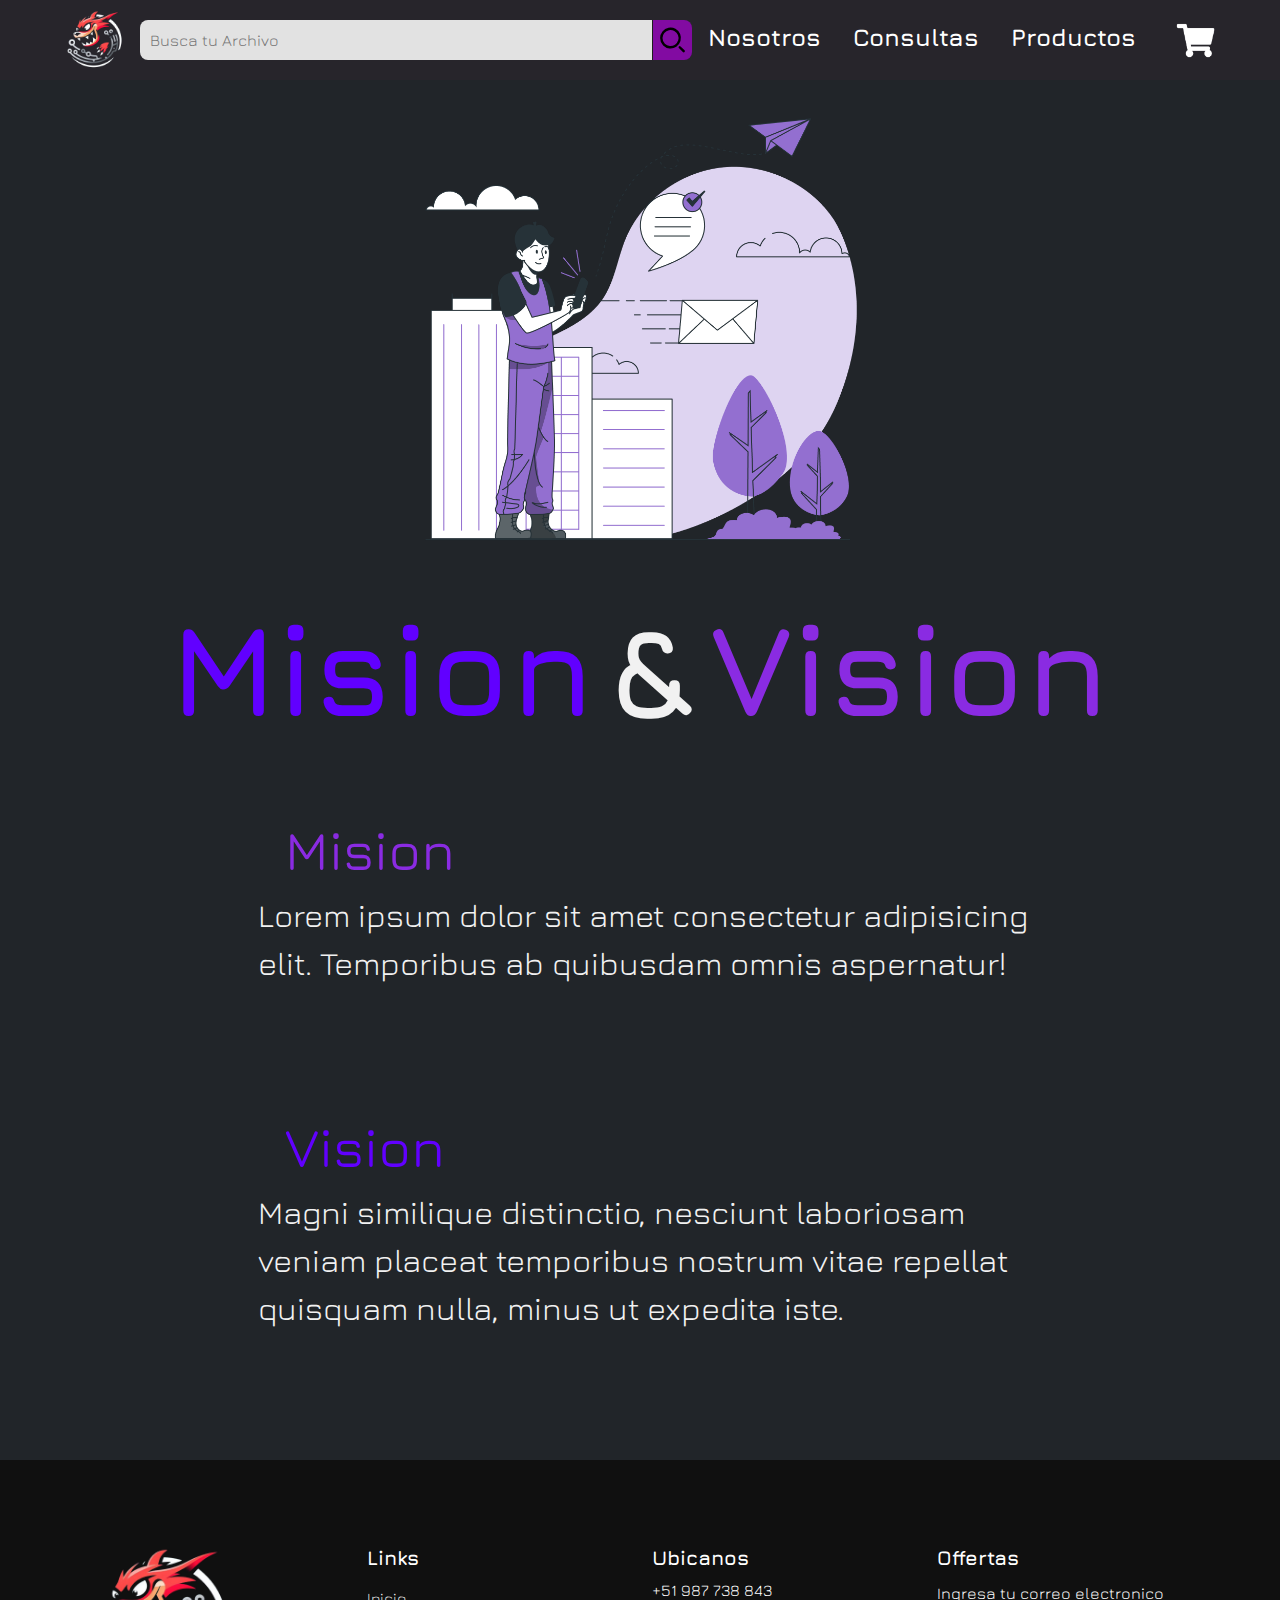
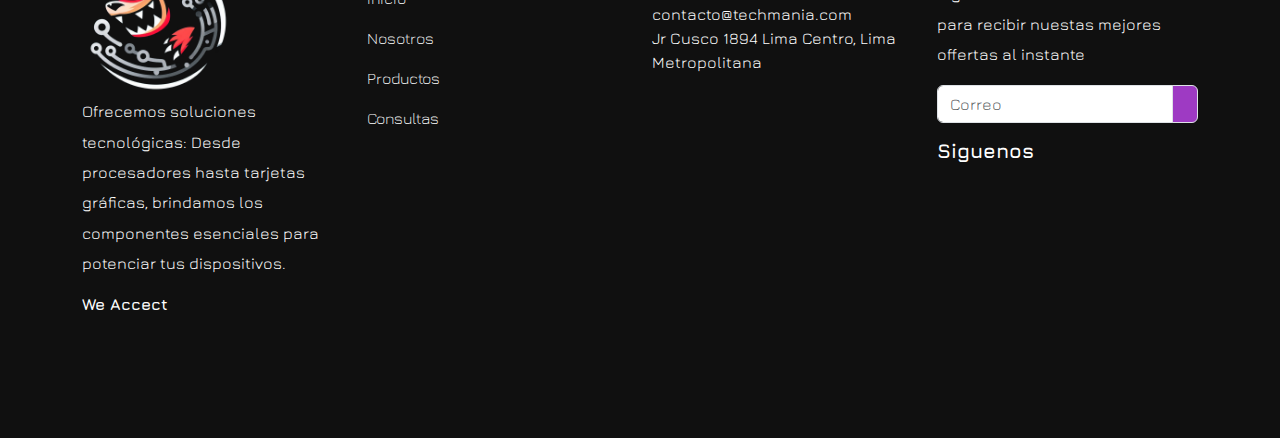
<file: source/pages/nosotros.html>
<!DOCTYPE html>
<html lang="en">
<head>
    <meta charset="UTF-8">
    <meta name="viewport" content="width=device-width, initial-scale=1.0">
    <title>TechMania | Nosotros</title>
    <link rel="stylesheet" href="../css/styles.css">
    <link rel="icon" href="../images/Logo1.png">
    <link rel="preconnect" href="https://fonts.googleapis.com">
    <link rel="preconnect" href="https://fonts.gstatic.com" crossorigin>
    <link href="https://fonts.googleapis.com/css2?family=Jura:wght@300..700&display=swap" rel="stylesheet">
    <link rel="stylesheet" href="https://cdn.jsdelivr.net/npm/bootstrap@5.3.0/dist/css/bootstrap.min.css">
</head>
<body class="bg-dark">
<header>
    <nav class="nav">
        <div class="nav-container">
            <a href="../../index.html"><img src="../images/Logo1.png" alt="" class="logo"></a>
            <div class="buscador-cntnr">
                <input type="search" placeholder="Busca tu Archivo" class="buscador" />
                <button class="srch-btn">
                </button>
            </div>
            <div class="nav-cocont">
                <a href="#"><img src="../images/nav/carrito.png" alt="" class="carrito"></a>              
                <label for="menu" class="nav-label">
                    <img src="../assets/brgr.svg" alt="" class="nav-img">
                </label>
                <input type="checkbox" id="menu" class="nav-input">
                <div class="nav-menu">
                    <a href="../pages/nosotros.html" class="nav-item">Nosotros</a>
                    <a href="../pages/consultas.html" class="nav-item">Consultas</a>
                    <a href="../pages/productos.html" class="nav-item">Productos</a>
                </div>
            </div>  
        </div>
    </nav>
</header>
<main>
    <div class="nosotros-main-cont">
        <img src="../images/conocenos/conocenos-img.png" alt="conocenos-img" class="conocenos-img">
        <div>
            <div class="nos-titl">
                <h4 class="azul">Mision</h4>
                <h4>&</h4>
                <h4 class="txt-morado">Vision</h4>
            </div>
            <div class="nos-subttl-cont">
                <h5 class="txt-morado nos-subttl">Mision</h5>
                <p>
                    Lorem ipsum dolor sit amet consectetur adipisicing<br> elit. Temporibus ab quibusdam omnis aspernatur! 
                </p>
            </div>
            <div class="nos-subttl-cont">
                <h5 class="azul nos-subttl">Vision</h5>
                <p>
                    Magni similique distinctio, nesciunt laboriosam <br>veniam placeat temporibus nostrum vitae
                    repellat<br> quisquam nulla, minus ut expedita iste.
                </p>
            </div>
        </div>
    </div>
</main>
<footer>
    <div class="container">
        <div class="row">
            <div class="col-lg-3 col-sm-6">
                <div class="single-box">
                    <img src="../images/Logo1.png" alt="" class="ftr-img">
                <p>Ofrecemos soluciones tecnológicas: Desde procesadores hasta tarjetas gráficas, brindamos los componentes esenciales para potenciar tus dispositivos.</p>
                <h3>We Accect</h3>
                <div class="card-area">
                        <i class="fa fa-cc-visa"></i>
                        <i class="fa fa-credit-card"></i>
                        <i class="fa fa-cc-mastercard"></i>
                        <i class="fa fa-cc-paypal"></i>
                </div>
                </div>
            </div>
            <div class="col-lg-3 col-sm-6">
                <div class="single-box">
                    <h2>Links</h2>
                <ul>
                    <li><a href="#">Inicio</a></li>
                    <li><a href="#">Nosotros</a></li>
                    <li><a href="#">Productos</a></li>
                    <li><a href="#">Consultas</a></li>
                </ul>
                </div>                    
            </div>
            <div class="col-lg-3 col-sm-6">
                <div class="single-box">
                    <h2>Ubicanos</h2>
                <ul>
                    <li>+51 987 738 843</li>
                    <li>contacto@techmania.com</li>
                    <li>Jr Cusco 1894 Lima Centro, Lima Metropolitana</li>
                </ul>
                </div>                    
            </div>
            <div class="col-lg-3 col-sm-6">
                <div class="single-box">
                    <h2>Offertas</h2>
                    <p>Ingresa tu correo electronico para recibir nuestas mejores offertas al instante</p>
                    <div class="input-group mb-3">
                        <input type="text" class="form-control" placeholder="Correo" aria-label="Enter your Email ..." aria-describedby="basic-addon2">
                        <span class="input-group-text" id="basic-addon2"><i class="fa fa-long-arrow-right"></i></span>
                    </div>
                    <h2>Siguenos</h2>
                    <p class="socials">
                        <i class="fa fa-facebook"></i>
                        <i class="fa fa-dribbble"></i>
                        <i class="fa fa-pinterest"></i>
                        <i class="fa fa-twitter"></i>
                    </p>
                </div>
            </div>
        </div>
    </div>
</footer>
    <script src="https://code.jquery.com/jquery-3.6.0.min.js"></script>
    <script src="https://cdn.jsdelivr.net/npm/@popperjs/core@2.11.6/dist/umd/popper.min.js"></script>
    <script src="https://cdn.jsdelivr.net/npm/bootstrap@5.3.0/dist/js/bootstrap.min.js"></script></body>

</body>
</html>
</file>
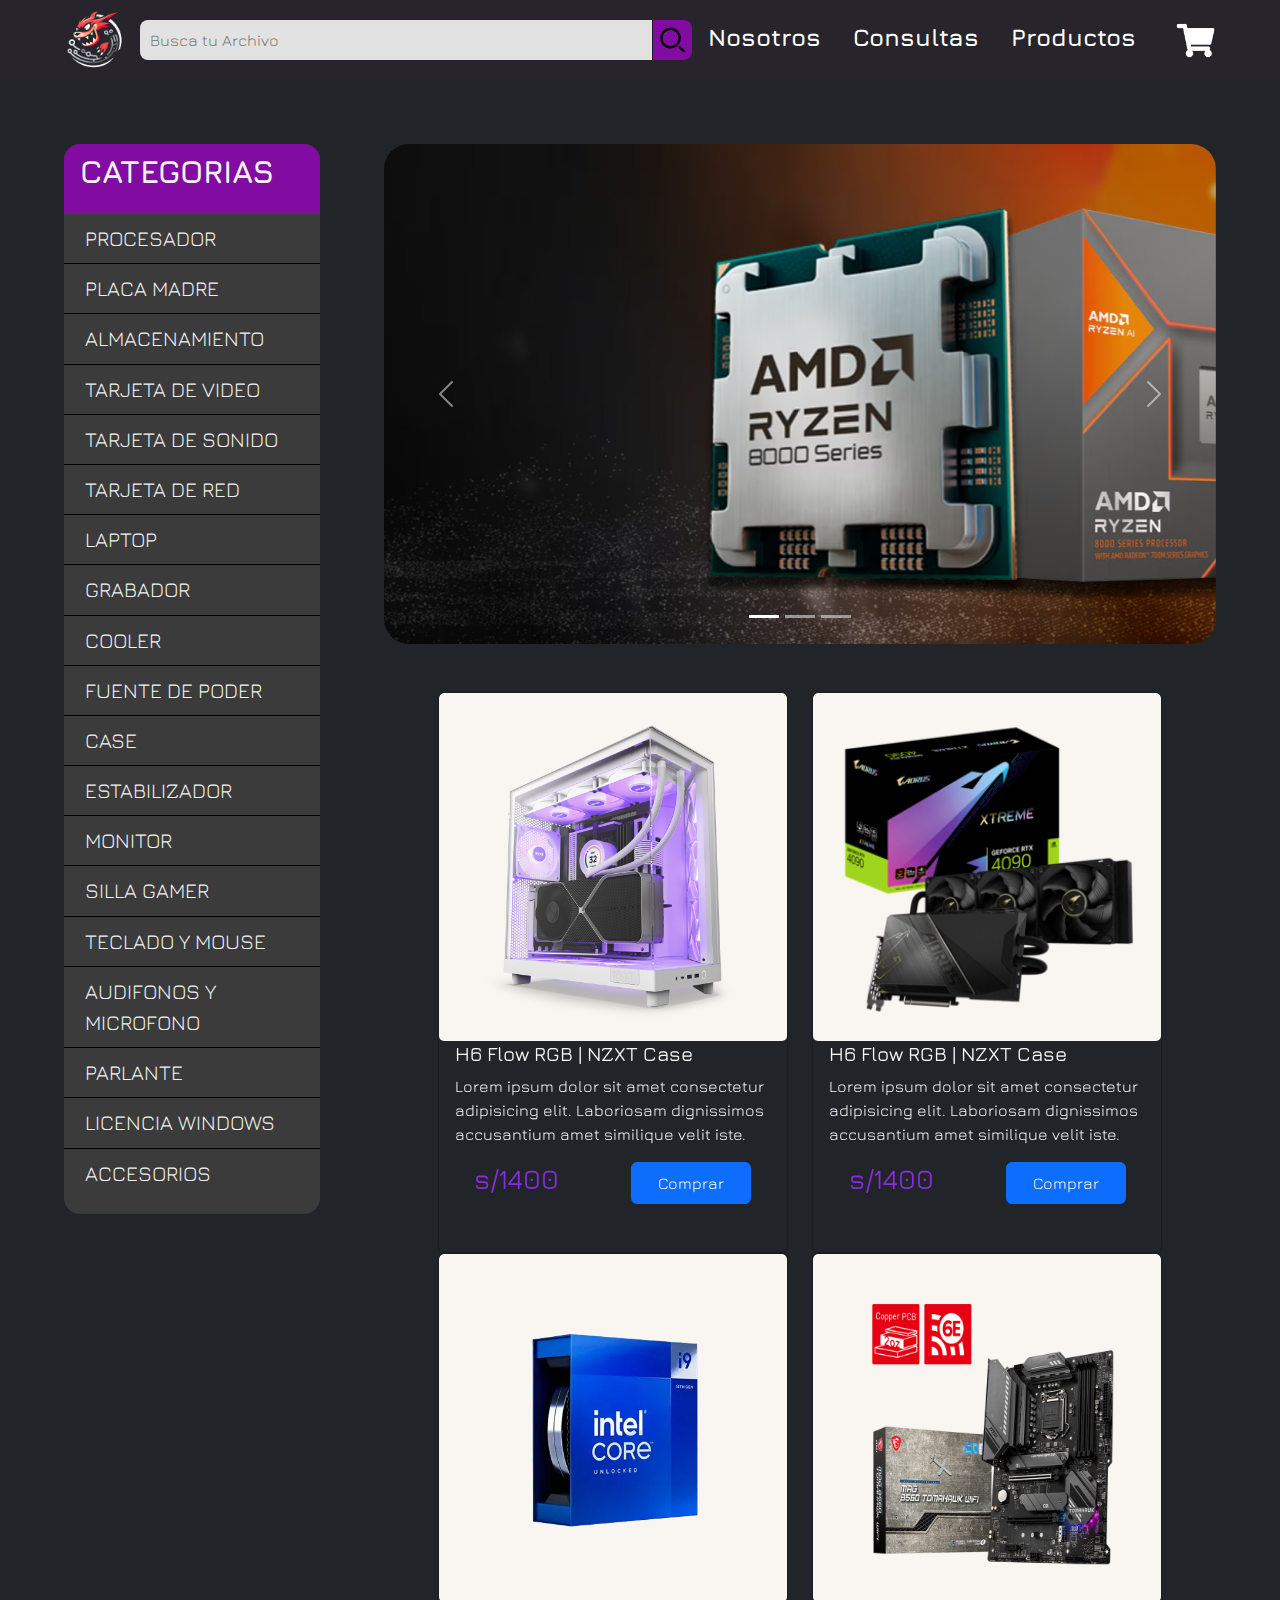
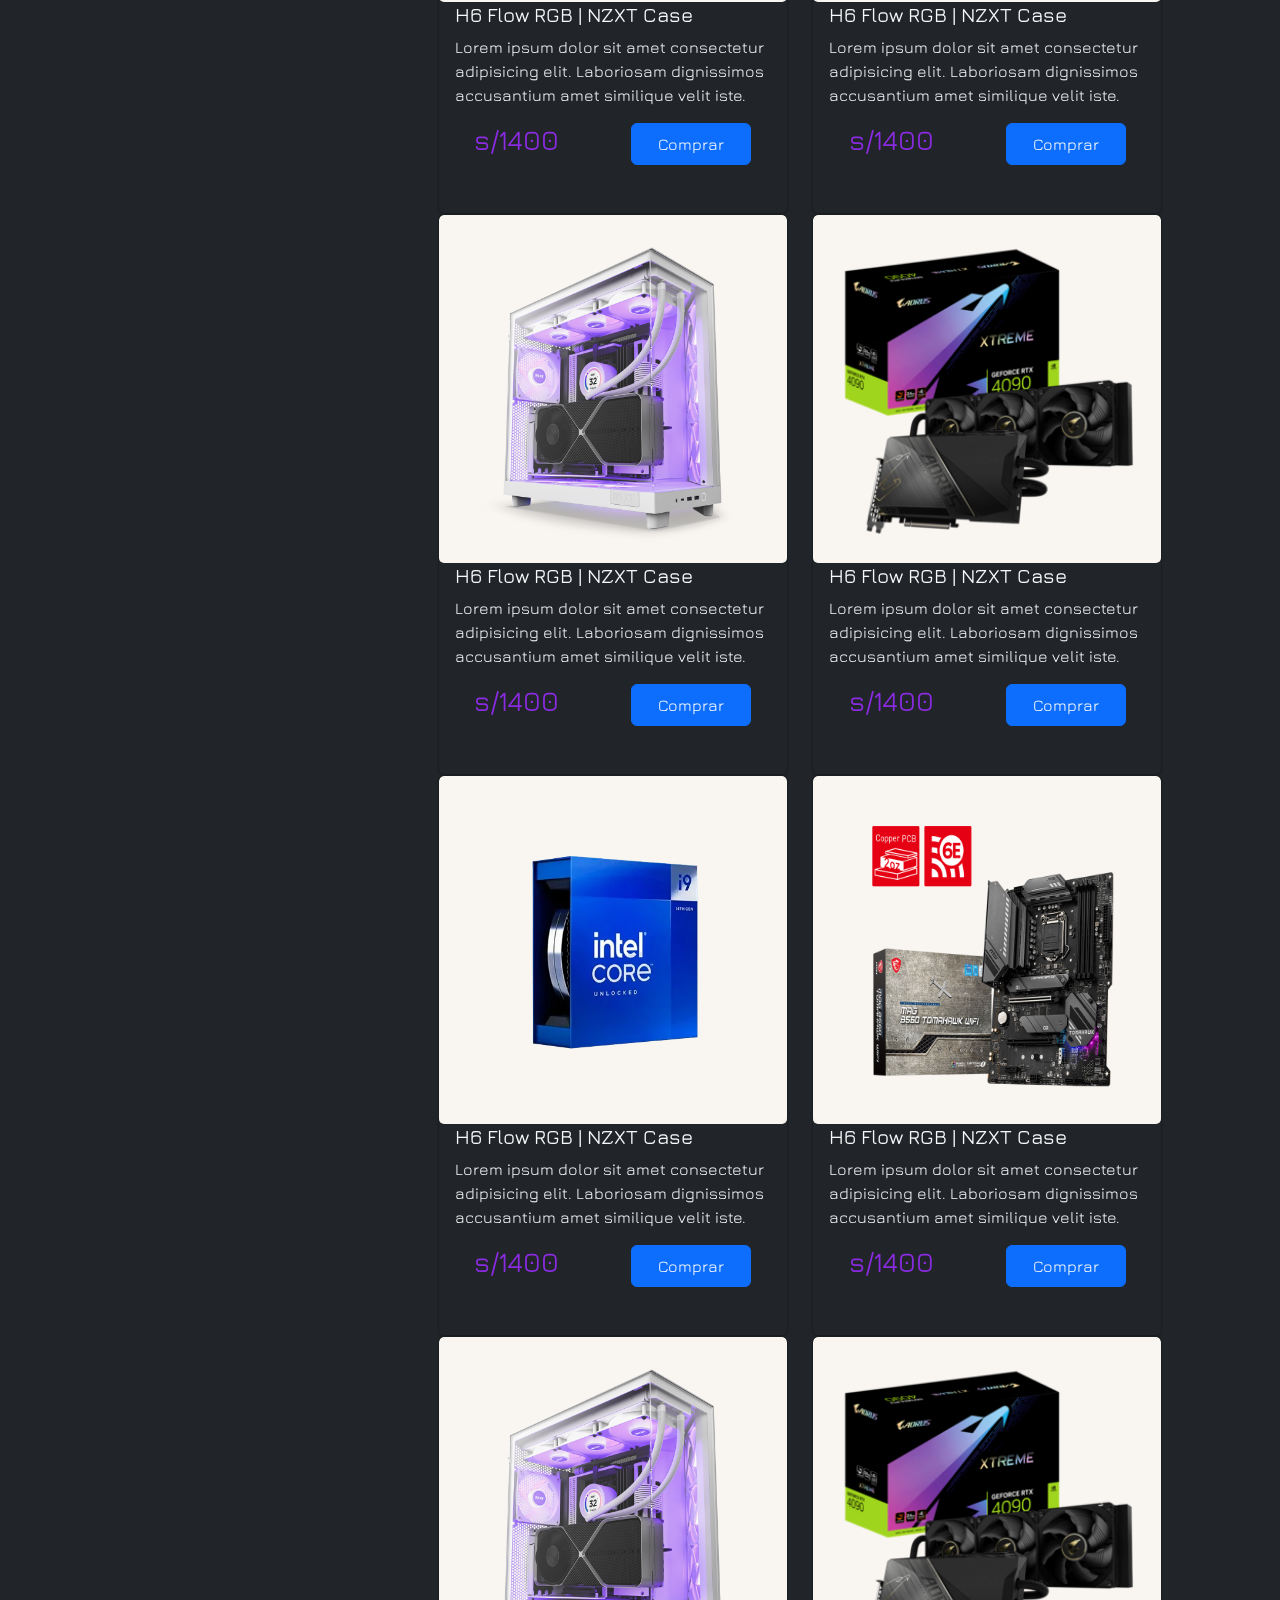
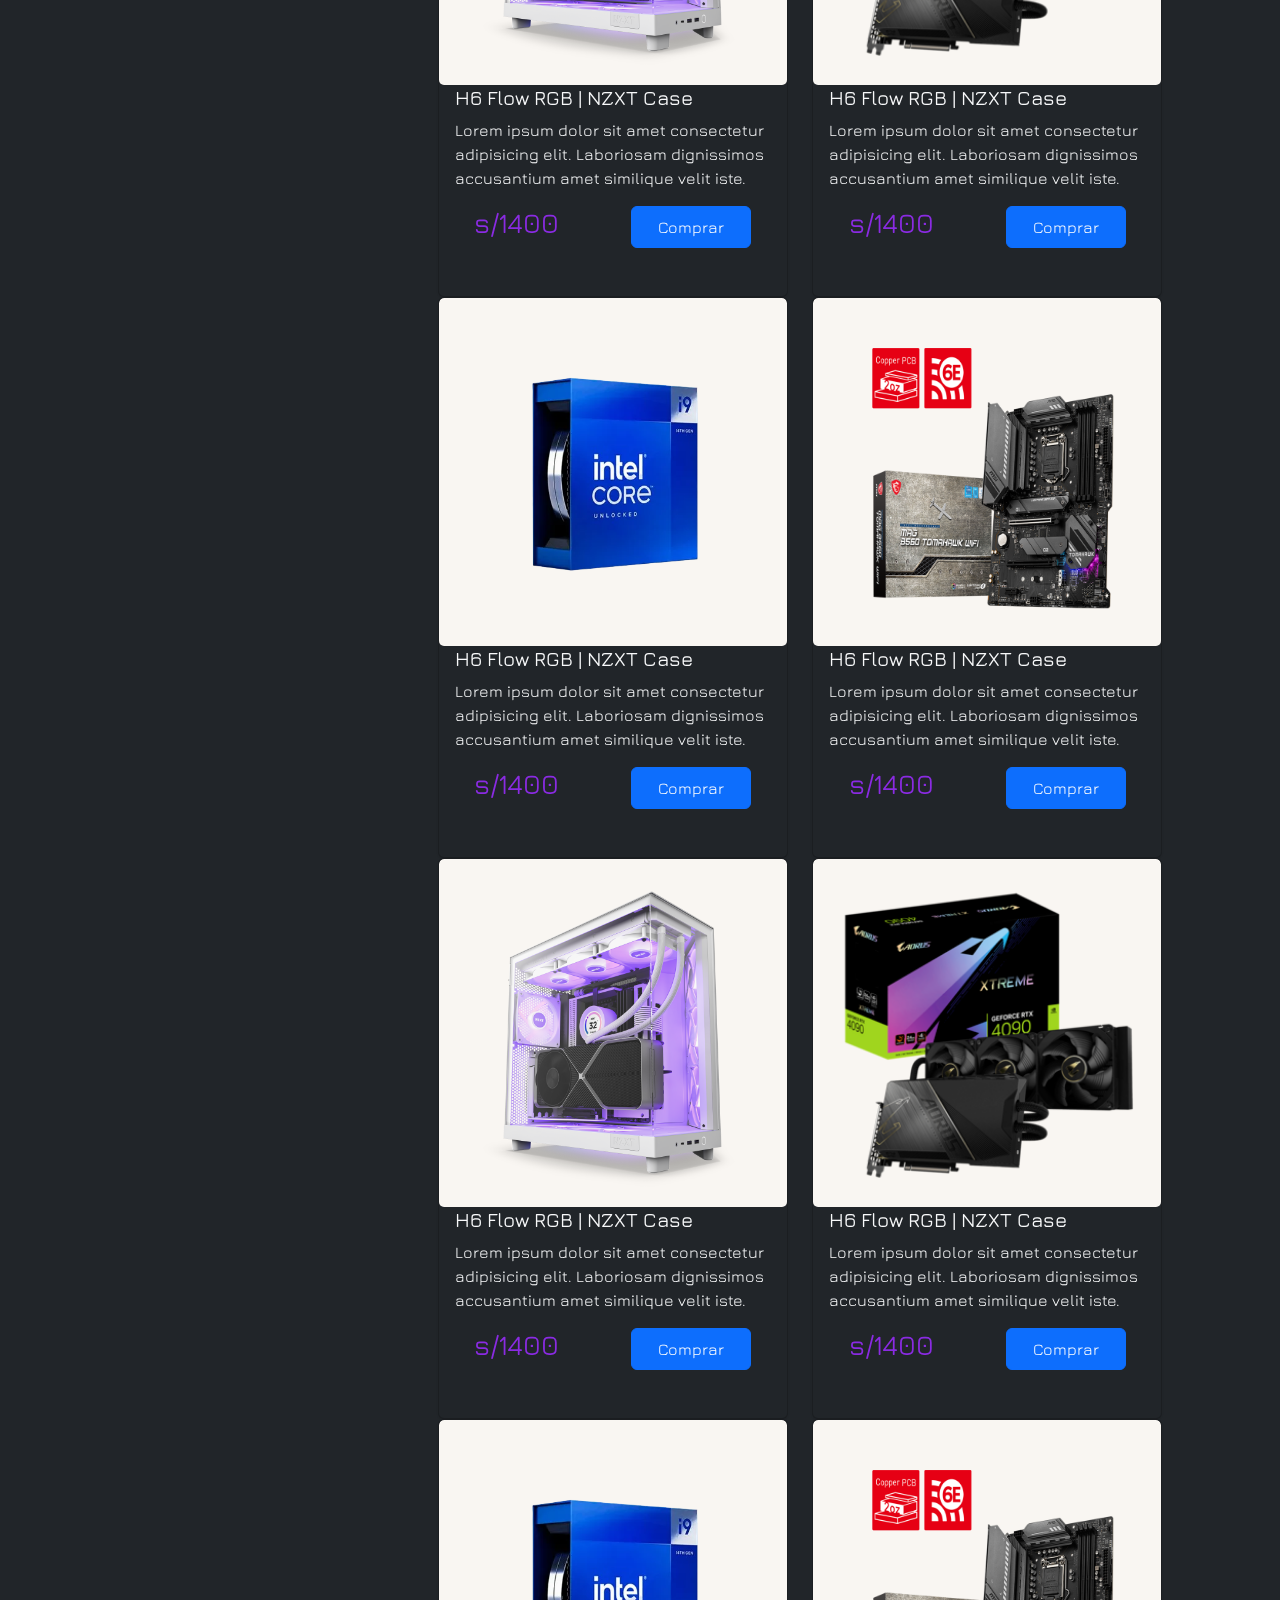
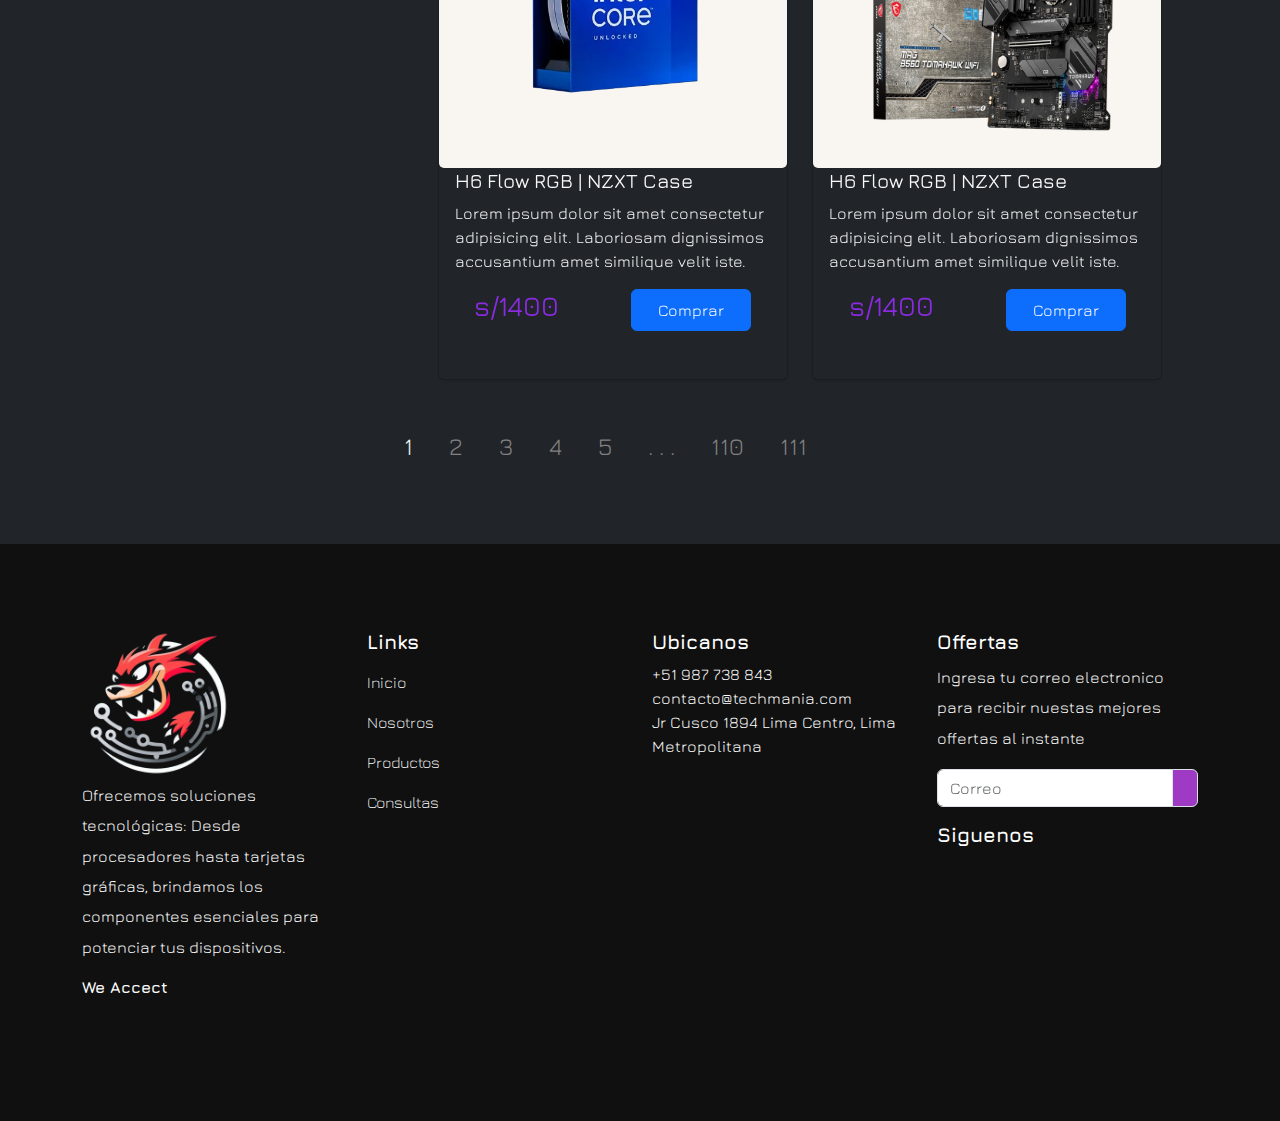
<file: source/pages/productos.html>
<!DOCTYPE html>
<html lang="en">

<head>
    <meta charset="UTF-8">
    <meta name="viewport" content="width=device-width, initial-scale=1.0">
    <title>TechMania | Catalogo</title>
    <link rel="stylesheet" href="../css/styles.css">
    <link rel="icon" href="../images/Logo1.png">
    <link rel="preconnect" href="https://fonts.googleapis.com">
    <link rel="preconnect" href="https://fonts.gstatic.com" crossorigin>
    <link href="https://fonts.googleapis.com/css2?family=Jura:wght@300..700&display=swap" rel="stylesheet">
    <link rel="stylesheet" href="https://cdn.jsdelivr.net/npm/bootstrap@5.3.0/dist/css/bootstrap.min.css">
</head>

<body class="bg-dark">
    <header>
        <nav class="nav">
            <div class="nav-container">
                <a href="../../index.html"><img src="../images/Logo1.png" alt="" class="logo"></a>
                <div class="buscador-cntnr">
                    <input type="search" placeholder="Busca tu Archivo" class="buscador" />
                    <button class="srch-btn">
                    </button>
                </div>
                <div class="nav-cocont">
                    <a href="#"><img src="../images/nav/carrito.png" alt="" class="carrito"></a>
                    <label for="menu" class="nav-label">
                        <img src="../assets/brgr.svg" alt="" class="nav-img">
                    </label>
                    <input type="checkbox" id="menu" class="nav-input">
                    <div class="nav-menu">
                        <a href="../pages/nosotros.html" class="nav-item">Nosotros</a>
                        <a href="../pages/consultas.html" class="nav-item">Consultas</a>
                        <a href="../pages/productos.html" class="nav-item">Productos</a>
                    </div>
                </div>
            </div>
        </nav>
    </header>
    <div class="prod-wrapper">
        <div class="sidemenu">
            <div class="sidemenu-tittl">
                <p>CATEGORIAS</p>
            </div>
            <ul>
                <li>PROCESADOR</li>
                <li>PLACA MADRE</li>
                <li>ALMACENAMIENTO</li>
                <li>TARJETA DE VIDEO</li>
                <li>TARJETA DE SONIDO</li>
                <li>TARJETA DE RED</li>
                <li>LAPTOP</li>
                <li>GRABADOR</li>
                <li>COOLER</li>
                <li>FUENTE DE PODER</li>
                <li>CASE</li>
                <li>ESTABILIZADOR</li>
                <li>MONITOR</li>
                <li>SILLA GAMER</li>
                <li>TECLADO Y MOUSE</li>
                <li>AUDIFONOS Y MICROFONO</li>
                <li>PARLANTE</li>
                <li>LICENCIA WINDOWS</li>
                <li>ACCESORIOS</li>
            </ul>
        </div>
        <section class="prod-maincontent">
            <div class="slider-sec-prod">
                <section class="slider-sec-prod">
                    <div class="slider slider-prod">
                        <div id="carouselExampleIndicators" class="carousel slide">
                            <div class="carousel-indicators">
                              <button type="button" data-bs-target="#carouselExampleIndicators" data-bs-slide-to="0" class="active" aria-current="true" aria-label="Slide 1"></button>
                              <button type="button" data-bs-target="#carouselExampleIndicators" data-bs-slide-to="1" aria-label="Slide 2"></button>
                              <button type="button" data-bs-target="#carouselExampleIndicators" data-bs-slide-to="2" aria-label="Slide 3"></button>
                            </div>
                            <div class="carousel-inner">
                              <div class="carousel-item carousel-image bg-img-1-prod active"></div>
                              <div class="carousel-item carousel-image bg-img-2-prod"></div>
                              <div class="carousel-item carousel-image bg-img-3-prod"></div>
                            </div>
                            <button class="carousel-control-prev" type="button" data-bs-target="#carouselExampleIndicators" data-bs-slide="prev">
                              <span class="carousel-control-prev-icon" aria-hidden="true"></span>
                              <span class="visually-hidden">Previous</span>
                            </button>
                            <button class="carousel-control-next" type="button" data-bs-target="#carouselExampleIndicators" data-bs-slide="next">
                              <span class="carousel-control-next-icon" aria-hidden="true"></span>
                              <span class="visually-hidden">Next</span>
                            </button>
                          </div>
                    </div>
                    <div class="mx-auto my-0 row row-cols-1 row-cols-md-2 row-cols-xl-2 row-cols-xxl-4 cards">
    
                        <div class="col">
                            <div class="card bg-dark mx-auto">
                                <img src="../images/inicio/Cards/nuevo/case.png" class="card-img-top card-img" alt="...">
                                <div class="card-body">
                                    <h5 class="card-title text-light">H6 Flow RGB | NZXT Case</h5>
                                    <p class="card-text text-light">Lorem ipsum dolor sit amet consectetur adipisicing elit. Laboriosam
                                        dignissimos accusantium amet similique velit iste.</p>
                                </div>
                                <div class="mb-5 d-flex justify-content-around">
                                    <h3 class="txt-morado">s/1400</h3>
                                    <button class="btn btn-primary morado">Comprar</button>
                                </div>
                            </div>
                        </div>
            
                        <div class="col">
                            <div class="card bg-dark  mx-auto">
                                <img src="../images/inicio/300.png" class="card-img-top card-img" alt="...">
                                <div class="card-body">
                                    <h5 class="card-title text-light">H6 Flow RGB | NZXT Case</h5>
                                    <p class="card-text text-light">Lorem ipsum dolor sit amet consectetur adipisicing elit. Laboriosam
                                        dignissimos accusantium amet similique velit iste.</p>
                                </div>
                                <div class="mb-5 d-flex justify-content-around">
                                    <h3 class="txt-morado">s/1400</h3>
                                    <button class="btn btn-primary morado">Comprar</button>
                                </div>
                            </div>
                        </div>
            
                        <div class="col">
                            <div class="card bg-dark  mx-auto">
                                <img src="../images/inicio/Cards/nuevo/i9.webp" class="card-img-top card-img" alt="...">
                                <div class="card-body">
                                    <h5 class="card-title text-light">H6 Flow RGB | NZXT Case</h5>
                                    <p class="card-text text-light">Lorem ipsum dolor sit amet consectetur adipisicing elit. Laboriosam
                                        dignissimos accusantium amet similique velit iste.</p>
                                </div>
                                <div class="mb-5 d-flex justify-content-around">
                                    <h3 class="txt-morado">s/1400</h3>
                                    <button class="btn btn-primary morado">Comprar</button>
                                </div>
                            </div>
                        </div>
            
                        <div class="col">
                            <div class="card bg-dark  mx-auto">
                                <img src="../images/inicio/Cards/nuevo/placa.png" class="card-img-top card-img" alt="...">
                                <div class="card-body">
                                    <h5 class="card-title text-light">H6 Flow RGB | NZXT Case</h5>
                                    <p class="card-text text-light">Lorem ipsum dolor sit amet consectetur adipisicing elit. Laboriosam
                                        dignissimos accusantium amet similique velit iste.</p>
                                </div>
                                <div class="mb-5 d-flex justify-content-around">
                                    <h3 class="txt-morado">s/1400</h3>
                                    <button class="morado btn btn-primary">Comprar</button>
                                </div>
                            </div>
                        </div>
                        <div class="col">
                            <div class="card bg-dark mx-auto">
                                <img src="../images/inicio/Cards/nuevo/case.png" class="card-img-top card-img" alt="...">
                                <div class="card-body">
                                    <h5 class="card-title text-light">H6 Flow RGB | NZXT Case</h5>
                                    <p class="card-text text-light">Lorem ipsum dolor sit amet consectetur adipisicing elit. Laboriosam
                                        dignissimos accusantium amet similique velit iste.</p>
                                </div>
                                <div class="mb-5 d-flex justify-content-around">
                                    <h3 class="txt-morado">s/1400</h3>
                                    <button class="btn btn-primary morado">Comprar</button>
                                </div>
                            </div>
                        </div>
            
                        <div class="col">
                            <div class="card bg-dark  mx-auto">
                                <img src="../images/inicio/300.png" class="card-img-top card-img" alt="...">
                                <div class="card-body">
                                    <h5 class="card-title text-light">H6 Flow RGB | NZXT Case</h5>
                                    <p class="card-text text-light">Lorem ipsum dolor sit amet consectetur adipisicing elit. Laboriosam
                                        dignissimos accusantium amet similique velit iste.</p>
                                </div>
                                <div class="mb-5 d-flex justify-content-around">
                                    <h3 class="txt-morado">s/1400</h3>
                                    <button class="btn btn-primary morado">Comprar</button>
                                </div>
                            </div>
                        </div>
            
                        <div class="col">
                            <div class="card bg-dark  mx-auto">
                                <img src="../images/inicio/Cards/nuevo/i9.webp" class="card-img-top card-img" alt="...">
                                <div class="card-body">
                                    <h5 class="card-title text-light">H6 Flow RGB | NZXT Case</h5>
                                    <p class="card-text text-light">Lorem ipsum dolor sit amet consectetur adipisicing elit. Laboriosam
                                        dignissimos accusantium amet similique velit iste.</p>
                                </div>
                                <div class="mb-5 d-flex justify-content-around">
                                    <h3 class="txt-morado">s/1400</h3>
                                    <button class="btn btn-primary morado">Comprar</button>
                                </div>
                            </div>
                        </div>
            
                        <div class="col">
                            <div class="card bg-dark  mx-auto">
                                <img src="../images/inicio/Cards/nuevo/placa.png" class="card-img-top card-img" alt="...">
                                <div class="card-body">
                                    <h5 class="card-title text-light">H6 Flow RGB | NZXT Case</h5>
                                    <p class="card-text text-light">Lorem ipsum dolor sit amet consectetur adipisicing elit. Laboriosam
                                        dignissimos accusantium amet similique velit iste.</p>
                                </div>
                                <div class="mb-5 d-flex justify-content-around">
                                    <h3 class="txt-morado">s/1400</h3>
                                    <button class="morado btn btn-primary">Comprar</button>
                                </div>
                            </div>
                        </div>
                        <div class="col">
                            <div class="card bg-dark mx-auto">
                                <img src="../images/inicio/Cards/nuevo/case.png" class="card-img-top card-img" alt="...">
                                <div class="card-body">
                                    <h5 class="card-title text-light">H6 Flow RGB | NZXT Case</h5>
                                    <p class="card-text text-light">Lorem ipsum dolor sit amet consectetur adipisicing elit. Laboriosam
                                        dignissimos accusantium amet similique velit iste.</p>
                                </div>
                                <div class="mb-5 d-flex justify-content-around">
                                    <h3 class="txt-morado">s/1400</h3>
                                    <button class="btn btn-primary morado">Comprar</button>
                                </div>
                            </div>
                        </div>
            
                        <div class="col">
                            <div class="card bg-dark  mx-auto">
                                <img src="../images/inicio/300.png" class="card-img-top card-img" alt="...">
                                <div class="card-body">
                                    <h5 class="card-title text-light">H6 Flow RGB | NZXT Case</h5>
                                    <p class="card-text text-light">Lorem ipsum dolor sit amet consectetur adipisicing elit. Laboriosam
                                        dignissimos accusantium amet similique velit iste.</p>
                                </div>
                                <div class="mb-5 d-flex justify-content-around">
                                    <h3 class="txt-morado">s/1400</h3>
                                    <button class="btn btn-primary morado">Comprar</button>
                                </div>
                            </div>
                        </div>
            
                        <div class="col">
                            <div class="card bg-dark  mx-auto">
                                <img src="../images/inicio/Cards/nuevo/i9.webp" class="card-img-top card-img" alt="...">
                                <div class="card-body">
                                    <h5 class="card-title text-light">H6 Flow RGB | NZXT Case</h5>
                                    <p class="card-text text-light">Lorem ipsum dolor sit amet consectetur adipisicing elit. Laboriosam
                                        dignissimos accusantium amet similique velit iste.</p>
                                </div>
                                <div class="mb-5 d-flex justify-content-around">
                                    <h3 class="txt-morado">s/1400</h3>
                                    <button class="btn btn-primary morado">Comprar</button>
                                </div>
                            </div>
                        </div>
            
                        <div class="col">
                            <div class="card bg-dark  mx-auto">
                                <img src="../images/inicio/Cards/nuevo/placa.png" class="card-img-top card-img" alt="...">
                                <div class="card-body">
                                    <h5 class="card-title text-light">H6 Flow RGB | NZXT Case</h5>
                                    <p class="card-text text-light">Lorem ipsum dolor sit amet consectetur adipisicing elit. Laboriosam
                                        dignissimos accusantium amet similique velit iste.</p>
                                </div>
                                <div class="mb-5 d-flex justify-content-around">
                                    <h3 class="txt-morado">s/1400</h3>
                                    <button class="morado btn btn-primary">Comprar</button>
                                </div>
                            </div>
                        </div>
                        <div class="col">
                            <div class="card bg-dark mx-auto">
                                <img src="../images/inicio/Cards/nuevo/case.png" class="card-img-top card-img" alt="...">
                                <div class="card-body">
                                    <h5 class="card-title text-light">H6 Flow RGB | NZXT Case</h5>
                                    <p class="card-text text-light">Lorem ipsum dolor sit amet consectetur adipisicing elit. Laboriosam
                                        dignissimos accusantium amet similique velit iste.</p>
                                </div>
                                <div class="mb-5 d-flex justify-content-around">
                                    <h3 class="txt-morado">s/1400</h3>
                                    <button class="btn btn-primary morado">Comprar</button>
                                </div>
                            </div>
                        </div>
            
                        <div class="col">
                            <div class="card bg-dark  mx-auto">
                                <img src="../images/inicio/300.png" class="card-img-top card-img" alt="...">
                                <div class="card-body">
                                    <h5 class="card-title text-light">H6 Flow RGB | NZXT Case</h5>
                                    <p class="card-text text-light">Lorem ipsum dolor sit amet consectetur adipisicing elit. Laboriosam
                                        dignissimos accusantium amet similique velit iste.</p>
                                </div>
                                <div class="mb-5 d-flex justify-content-around">
                                    <h3 class="txt-morado">s/1400</h3>
                                    <button class="btn btn-primary morado">Comprar</button>
                                </div>
                            </div>
                        </div>
            
                        <div class="col">
                            <div class="card bg-dark  mx-auto">
                                <img src="../images/inicio/Cards/nuevo/i9.webp" class="card-img-top card-img" alt="...">
                                <div class="card-body">
                                    <h5 class="card-title text-light">H6 Flow RGB | NZXT Case</h5>
                                    <p class="card-text text-light">Lorem ipsum dolor sit amet consectetur adipisicing elit. Laboriosam
                                        dignissimos accusantium amet similique velit iste.</p>
                                </div>
                                <div class="mb-5 d-flex justify-content-around">
                                    <h3 class="txt-morado">s/1400</h3>
                                    <button class="btn btn-primary morado">Comprar</button>
                                </div>
                            </div>
                        </div>
            
                        <div class="col">
                            <div class="card bg-dark  mx-auto">
                                <img src="../images/inicio/Cards/nuevo/placa.png" class="card-img-top card-img" alt="...">
                                <div class="card-body">
                                    <h5 class="card-title text-light">H6 Flow RGB | NZXT Case</h5>
                                    <p class="card-text text-light">Lorem ipsum dolor sit amet consectetur adipisicing elit. Laboriosam
                                        dignissimos accusantium amet similique velit iste.</p>
                                </div>
                                <div class="mb-5 d-flex justify-content-around">
                                    <h3 class="txt-morado">s/1400</h3>
                                    <button class="morado btn btn-primary">Comprar</button>
                                </div>
                            </div>
                        </div>
                    </div>
                
                <div class="page-navigation">
                    <p class="blanco">1</p>
                    <p>2</p>
                    <p>3</p>
                    <p>4</p>
                    <p>5</p>
                    <span>. . .</span>
                    <p>110</p>
                    <p>111</p>
                </div> 
            </div>
        </section>
    </div>
    <footer>
        <div class="container">
            <div class="row">
                <div class="col-lg-3 col-sm-6">
                    <div class="single-box">
                        <img src="../images/Logo1.png" alt="" class="ftr-img">
                        <p>Ofrecemos soluciones tecnológicas: Desde procesadores hasta tarjetas gráficas, brindamos los
                            componentes esenciales para potenciar tus dispositivos.</p>
                        <h3>We Accect</h3>
                        <div class="card-area">
                            <i class="fa fa-cc-visa"></i>
                            <i class="fa fa-credit-card"></i>
                            <i class="fa fa-cc-mastercard"></i>
                            <i class="fa fa-cc-paypal"></i>
                        </div>
                    </div>
                </div>
                <div class="col-lg-3 col-sm-6">
                    <div class="single-box">
                        <h2>Links</h2>
                        <ul>
                            <li><a href="#">Inicio</a></li>
                            <li><a href="#">Nosotros</a></li>
                            <li><a href="#">Productos</a></li>
                            <li><a href="#">Consultas</a></li>
                        </ul>
                    </div>
                </div>
                <div class="col-lg-3 col-sm-6">
                    <div class="single-box">
                        <h2>Ubicanos</h2>
                        <ul>
                            <li>+51 987 738 843</li>
                            <li>contacto@techmania.com</li>
                            <li>Jr Cusco 1894 Lima Centro, Lima Metropolitana</li>
                        </ul>
                    </div>
                </div>
                <div class="col-lg-3 col-sm-6">
                    <div class="single-box">
                        <h2>Offertas</h2>
                        <p>Ingresa tu correo electronico para recibir nuestas mejores offertas al instante</p>
                        <div class="input-group mb-3">
                            <input type="text" class="form-control" placeholder="Correo"
                                aria-label="Enter your Email ..." aria-describedby="basic-addon2">
                            <span class="input-group-text" id="basic-addon2"><i
                                    class="fa fa-long-arrow-right"></i></span>
                        </div>
                        <h2>Siguenos</h2>
                        <p class="socials">
                            <i class="fa fa-facebook"></i>
                            <i class="fa fa-dribbble"></i>
                            <i class="fa fa-pinterest"></i>
                            <i class="fa fa-twitter"></i>
                        </p>
                    </div>
                </div>
            </div>
        </div>
    </footer>
    <script src="https://code.jquery.com/jquery-3.6.0.min.js"></script>
    <script src="https://cdn.jsdelivr.net/npm/@popperjs/core@2.11.6/dist/umd/popper.min.js"></script>
    <script src="https://cdn.jsdelivr.net/npm/bootstrap@5.3.0/dist/js/bootstrap.min.js"></script>
</body>
</body>

</html>
</file>
<file: source/css/styles.css>
.slider-sec {
  width: 90%;
  height: 50vh;
  margin: 2em auto;
  display: flex;
  justify-content: space-between;
}

.promo1 {
  height: 100%;
  width: 25%;
  background-image: url(../images/inicio/plc-madre-1.webp);
  background-size: cover;
  background-position: center center;
  padding: 2em;
  border-radius: 2em;
}

.bg-img-1 {
  background-image: url(../images/slider/ryzen.png);
  background-size: cover;
  background-position: center center;
}

.bg-img-2 {
  background-image: url(../images/slider/rtx-center.png);
  background-size: cover;
  background-position: center center;
}

.bg-img-3 {
  background-image: url(../images/slider/mainboard.jpg);
  background-size: cover;
  background-position: center center;
}

.carousel-image {
  height: 100%;
}

.carousel-inner {
  border-radius: 25px;
  height: 100%;
}

.carousel {
  height: 100%;
}

.slider {
  width: 70%;
  height: 100%;
  border-radius: 2em;
}

.mas-detalles {
  border-radius: 0.5em;
  padding: 5px 15px;
  border: solid #820BA2;
  background-color: #820BA2;
  font-weight: 700;
  font-size: 1.1em;
  padding-right: 10%;
}

.mas-detalles:hover {
  border: solid #660581;
  background-color: #660581;
}

.nuevo-sup {
  width: 96vw;
  margin: 0 auto;
}

.derecha {
  transform: rotate(180deg);
  margin-left: 1em;
}

.move {
  display: flex;
  justify-content: space-between;
}

.ttl-nv {
  color: #e4e4e4;
  margin-left: 1em;
}

.hr {
  border: 1px solid #820BA2;
}

.separador {
  width: 100%;
  background-color: #820BA2;
}

.iner-separador {
  display: flex;
  color: #e4e4e4;
  width: 90%;
  margin: 0 auto;
  align-items: center;
}

.remate-img {
  height: 15vw;
}

.remate-txt {
  font-size: 8vw;
}

.remate-lst {
  display: flex;
  justify-content: center;
  align-items: center;
  gap: 3em;
  padding: 2em 3em;
}

.remate1 {
  background-image: url(../images/inicio/plc-madre-2.jpg);
  background-size: cover;
  background-position: center center;
  height: 560px;
  width: 350px;
  border-radius: 16px;
}

.remate2 {
  background-image: url(../images/slider/ddr5.jpg);
  background-size: cover;
  background-position: center center;
  height: 560px;
  width: 350px;
  border-radius: 16px;
}

.remate3 {
  background-image: url(../images/slider/ryzen.png);
  background-size: cover;
  background-position: center center;
  height: 560px;
  width: 350px;
  border-radius: 16px;
}

.remate-lft {
  flex-direction: row-reverse;
}

.of-sem {
  display: flex;
  justify-content: center;
  align-items: center;
}

.redes-ico {
  height: 55px;
}

.marcas {
  display: flex;
  flex-direction: column;
  align-items: center;
}

.marcas-af {
  display: grid;
  gap: 1em;
  grid-template-columns: repeat(6, 270px);
  margin: 3em 0;
}

.marc-img-c {
  background-color: #f1f1f1;
  border-radius: 15px;
  display: flex;
  justify-content: center;
  align-items: center;
}

.marc-img {
  height: 100px;
  margin: 15px 0;
}

.nzxt {
  height: 70px;
}

@media (max-width: 1020px) {
  .promo1 {
    display: none;
  }
  .slider-sec {
    justify-content: center;
  }
  .slider {
    width: 100%;
  }
  .flecha-container {
    display: none;
  }
}
@media (max-width: 1400px) {
  .remate-lst {
    flex-direction: column;
  }
  .remate1 {
    width: 88%;
    height: 20vh;
  }
  .remate2 {
    width: 88%;
    height: 20vh;
  }
  .remate3 {
    width: 88%;
    height: 20vh;
  }
}
* {
  padding: 0;
  margin: 0;
  box-sizing: border-box;
  font-family: "Jura", sans-serif;
}

li {
  list-style: none;
}

a {
  text-decoration: none;
  color: #fff;
}

body {
  background-color: #1E1E1E;
}

hr {
  width: 96vw;
}

header {
  position: sticky;
  top: 0;
  z-index: 10;
}

.cards-container {
  width: 100%;
  padding: 0 auto;
}

.cards {
  width: 90%;
}

.card {
  height: 40vh;
  width: 100%;
  background-color: #343434;
  overflow: hidden;
  display: flex;
  flex-direction: column;
}

.card-img-top {
  border-radius: 50px;
  padding: 20px;
  background-color: #f9f6f2;
}

.card {
  border-radius: 30px;
  box-shadow: rgba(0, 0, 0, 0.1) 0px 1px 2px 0px;
}

.card-body {
  padding: 25px;
  margin-top: -15px;
}

.btn-primary {
  border-radius: 50px;
  width: 120px;
}

.btn-primary:hover {
  background-color: black;
  border: none;
}

h3, h5 {
  color: rgb(0, 91, 228);
}

.morado {
  background-color: blueviolet;
  border: none;
}

.txt-morado {
  color: blueviolet;
}

.row {
  margin: 0 auto;
}

.prod-wrapper {
  display: flex;
  justify-content: center;
  gap: 4em;
  padding: 4em;
}

.slider-sec-prod {
  width: 65vw;
  display: flex;
  flex-direction: column;
  gap: 3em;
}

.slider-prod {
  width: 100%;
  height: 500px;
  border-radius: 2em;
}

.bg-img-1-prod {
  background-image: url(../images/slider/ryzen.png);
  background-size: cover;
  background-position: center center;
}

.bg-img-2-prod {
  background-image: url(../images/slider/rtx-center.png);
  background-size: cover;
  background-position: center center;
}

.bg-img-3-prod {
  background-image: url(../images/slider/mainboard.jpg);
  background-size: cover;
  background-position: center center;
}

.page-navigation {
  color: #818181;
  display: flex;
  gap: 1.5em;
  font-size: 1.5em;
  padding-left: 20px;
  cursor: pointer;
}
.page-navigation > span:hover {
  cursor: default;
}
.page-navigation > p:hover {
  color: #820BA2;
}

.blanco {
  color: #F1F1F1;
}

.sidemenu {
  position: sticky;
  top: 5em;
  color: #F1F1F1;
  background-color: #3b3b3b;
  width: 300px;
  height: fit-content;
  border-radius: 16px;
}
.sidemenu > ul {
  padding: 0;
}
.sidemenu > ul > li {
  padding: 9px 0;
  font-size: 1.3em;
  padding-left: 1em;
  border-color: #000000;
  border-width: 1px 0 0 0;
  border-style: solid;
}
.sidemenu > ul > li:hover {
  color: #820BA2;
  cursor: pointer;
}
.sidemenu > ul > :first-child {
  border-width: 0;
}

.sidemenu-tittl {
  background-color: #820BA2;
  width: 100%;
  height: 70px;
  display: flex;
  align-items: center;
  padding-left: 1em;
  border-radius: 16px 16px 0 0;
}
.sidemenu-tittl > p {
  font-size: 2em;
  font-weight: 900;
}

@media (max-width: 1000px) {
  .sidemenu {
    display: none;
  }
}
.nosotros-main-cont {
  color: #f1f1f1;
  display: flex;
  flex-direction: column;
  justify-content: center;
  align-items: center;
  font-size: 2rem;
}

.azul {
  color: #6100FF;
}

.nos-titl {
  display: flex;
}
.nos-titl > h4 {
  padding: 0 8px;
  font-weight: 700;
  font-size: 4em;
}

.conocenos-img {
  height: 80%;
  width: 40vw;
}

.nos-subttl {
  font-size: 1.7em;
  padding-left: 0.5em;
}

.nos-subttl-cont {
  padding-left: 3em;
  margin-top: 2em;
  margin-bottom: 4em;
}

@media (max-width: 1020px) {
  .nos-titl {
    flex-direction: column;
    align-items: center;
  }
  .nos-titl > h4 {
    font-size: 3em;
  }
}
.form__cntctInfo {
  display: none;
}

.main__contacto {
  padding: 0 15px;
}

.contacto__body {
  background-image: linear-gradient(0deg, rgba(0, 0, 0, 0.2), rgba(0, 0, 0, 0.2)), url(../images/contactanos/form_background.webp);
  background-repeat: no-repeat;
  background-size: cover;
  background-position: center center;
}

.form__principal {
  background-image: url(../images/inicio/rtx-derecha.png);
  background-size: cover;
  max-width: 1400px;
  min-height: 80vh;
  margin: 50px auto;
  text-align: center;
  color: #fff;
}

.form__title {
  padding-top: 30px;
  font-size: 3em;
  margin: 15px;
}

.form__cntctInfo {
  text-align: left;
  padding: 50px;
}

.form__contacto {
  display: none;
}

.form {
  display: flex;
  flex-direction: column;
  padding: 5px 10px;
}

.form__element {
  width: 100%;
  background: rgb(230, 230, 230);
  font-size: 2em;
  margin: 5px 0;
  padding: 0.6em 0.3em;
  border: none;
  outline: none;
}

.form__element:hover {
  border-left: solid 2px #6100FF;
  background: rgb(225, 225, 225);
}

.form__button {
  font-size: 1.5em;
  border: solid 1px rgb(138, 138, 138);
  border-radius: 7px;
  width: 100%;
  height: 3rem;
}

.form__button:hover {
  background-color: #6100FF;
  border-color: #6100FF;
}

.mapa {
  height: 200px;
  width: 400px;
  border-radius: 16px;
  margin-left: 60px;
}

@media (min-width: 780px) {
  .form__cntctInfo {
    display: block;
    text-align: left;
    padding: 50px;
  }
  .form__principal {
    background-color: #fff;
    max-width: 1400px;
    height: 80vh;
    margin: 50px auto;
    text-align: center;
  }
  .form__title {
    padding-top: 30px;
    font-size: 5vh;
    margin: 15px;
  }
  .form__container {
    display: grid;
    grid-template-columns: 1fr 1fr;
    grid-template-rows: 5vh 60vh;
  }
  .form__cntctInfo {
    text-align: left;
    padding: 50px;
  }
  .form__cntctInfo-redes {
    display: flex;
    justify-content: center;
  }
  .form__contacto {
    grid-column: 1/3;
    height: fit-content;
    padding: 15px;
  }
  .form {
    border-left: solid 3px #2b016d;
  }
  .form__subtittle {
    margin: 10px;
    font-size: 3em;
  }
  .form__sm {
    padding: 0 20px;
    margin: 20px 0;
  }
  .form__cntctInfo-text {
    font-size: 1.6em;
    margin-left: 50px;
  }
  .form__copy {
    text-align: center;
    margin-top: 30px;
  }
}
.nav {
  background-color: #27252B;
  height: 80px;
  color: #fff;
}

.nav-container {
  display: flex;
  height: 100%;
  width: 90%;
  margin: 0 auto;
  justify-content: space-between;
  align-items: center;
}

.logo {
  height: 60px;
}

.carrito {
  padding-top: 3px;
  height: 43px;
  margin-left: 1.5em;
}

.nav-img {
  height: 30px;
}

.nav-label, .nav-input {
  display: none;
}

.nav-menu {
  display: grid;
  grid-auto-flow: column;
  gap: 2em;
}

.nav-item {
  color: #fff;
  font-weight: 700;
  font-size: 1.5em;
  text-decoration: none;
  --clippy: polygon(50% 0, 50% 0, 50% 100%, 50% 100%);
}

.nav-item::after {
  content: "";
  display: block;
  background: #fff;
  width: 100%;
  margin-top: 3px;
  height: 3px;
  clip-path: var(--clippy);
  transition: clip-path 0.5s;
}

.nav-item:hover {
  --clippy: polygon(0 0, 100% 0, 100% 100%, 0 100%);
}

.nav-cocont {
  display: flex;
  align-items: center;
  gap: 1em;
  flex-direction: row-reverse;
}

.buscador-cntnr {
  display: flex;
}

.buscador {
  background-color: #e2e2e2;
  background-size: 24px;
  height: 40px;
  width: 40vw;
  border: solid 0px;
  border-radius: 0.5em 0 0 0.5em;
  padding: 10px;
  outline: none;
}

.buscador::-webkit-search-cancel-button {
  -webkit-appearance: none;
  height: 20px;
  width: 20px;
  border-radius: 10px;
  background: url(../assets/x-symbol-svgrepo-com.svg);
}

.srch-btn {
  background: url(../assets/search-svgrepo-com.svg);
  background-color: #820BA2;
  background-position: center center;
  background-size: cover;
  background-repeat: no-repeat;
  border-radius: 0 0.5em 0.5em 0;
  border: solid 0px #e2e2e2;
  border-left: solid 1px #1E1E1E;
  height: 40px;
  width: 40px;
}

.srch-btn:hover {
  background-color: #63087c;
}

.buscador-cntnr {
  margin: 0 10px;
}

.buscador-cntnr:hover {
  border-radius: 0.5em;
  box-shadow: 3px 3px 5px #000000;
}

@media (max-width: 1150px) {
  .nav-label {
    display: block;
    cursor: pointer;
  }
  .nav-menu {
    position: fixed;
    top: 80px;
    bottom: 0;
    background-color: #27252B;
    width: 100%;
    left: 0;
    display: flex;
    justify-content: space-evenly;
    flex-direction: column;
    align-items: center;
    clip-path: circle(0 at center);
    transition: clip-path 0.5s ease-in-out;
    z-index: 11;
  }
  .nav-input:checked + .nav-menu {
    clip-path: circle(100% at center);
  }
  .nav-cocont {
    flex-direction: row;
  }
  .carrito {
    margin-left: 0;
  }
  .nav-item {
    font-size: 2em;
  }
}
@media (max-width: 400px) {
  .buscador-cntnr {
    display: none;
  }
}
::-webkit-scrollbar {
  display: none;
}

.ftr-img {
  height: 150px;
}

footer {
  background: #101010;
  padding: 86px 0;
}

.single-content {
  text-align: center;
  padding: 115px 0;
}

.single-box p {
  color: #fff;
  line-height: 1.9;
}

.single-box h3 {
  font-size: 16px;
  font-weight: 700;
  color: #fff;
}

.single-box .card-area i {
  color: #ffffff;
  font-size: 20px;
  margin-right: 10px;
}

.single-box ul {
  list-style: none;
  padding: 0;
  color: #ffffff;
}

.single-box ul li a {
  text-decoration: none;
  color: #fff;
  line-height: 2.5;
  font-weight: 100;
}

.single-box h2 {
  color: #fff;
  font-size: 20px;
  font-weight: 700;
}

#basic-addon2 {
  background: #9E3AC3;
  color: #fff;
}

.socials i {
  font-size: 18px;
  margin-right: 15px;
}

.imagenLogitec {
  background-color: #ffffff;
}

@media (max-width: 767px) {
  .single-box {
    margin-bottom: 50px;
  }
}
@media (min-width: 768px) and (max-width: 991px) {
  .single-box {
    margin-bottom: 50px;
  }
}

/*# sourceMappingURL=styles.css.map */
</file>
